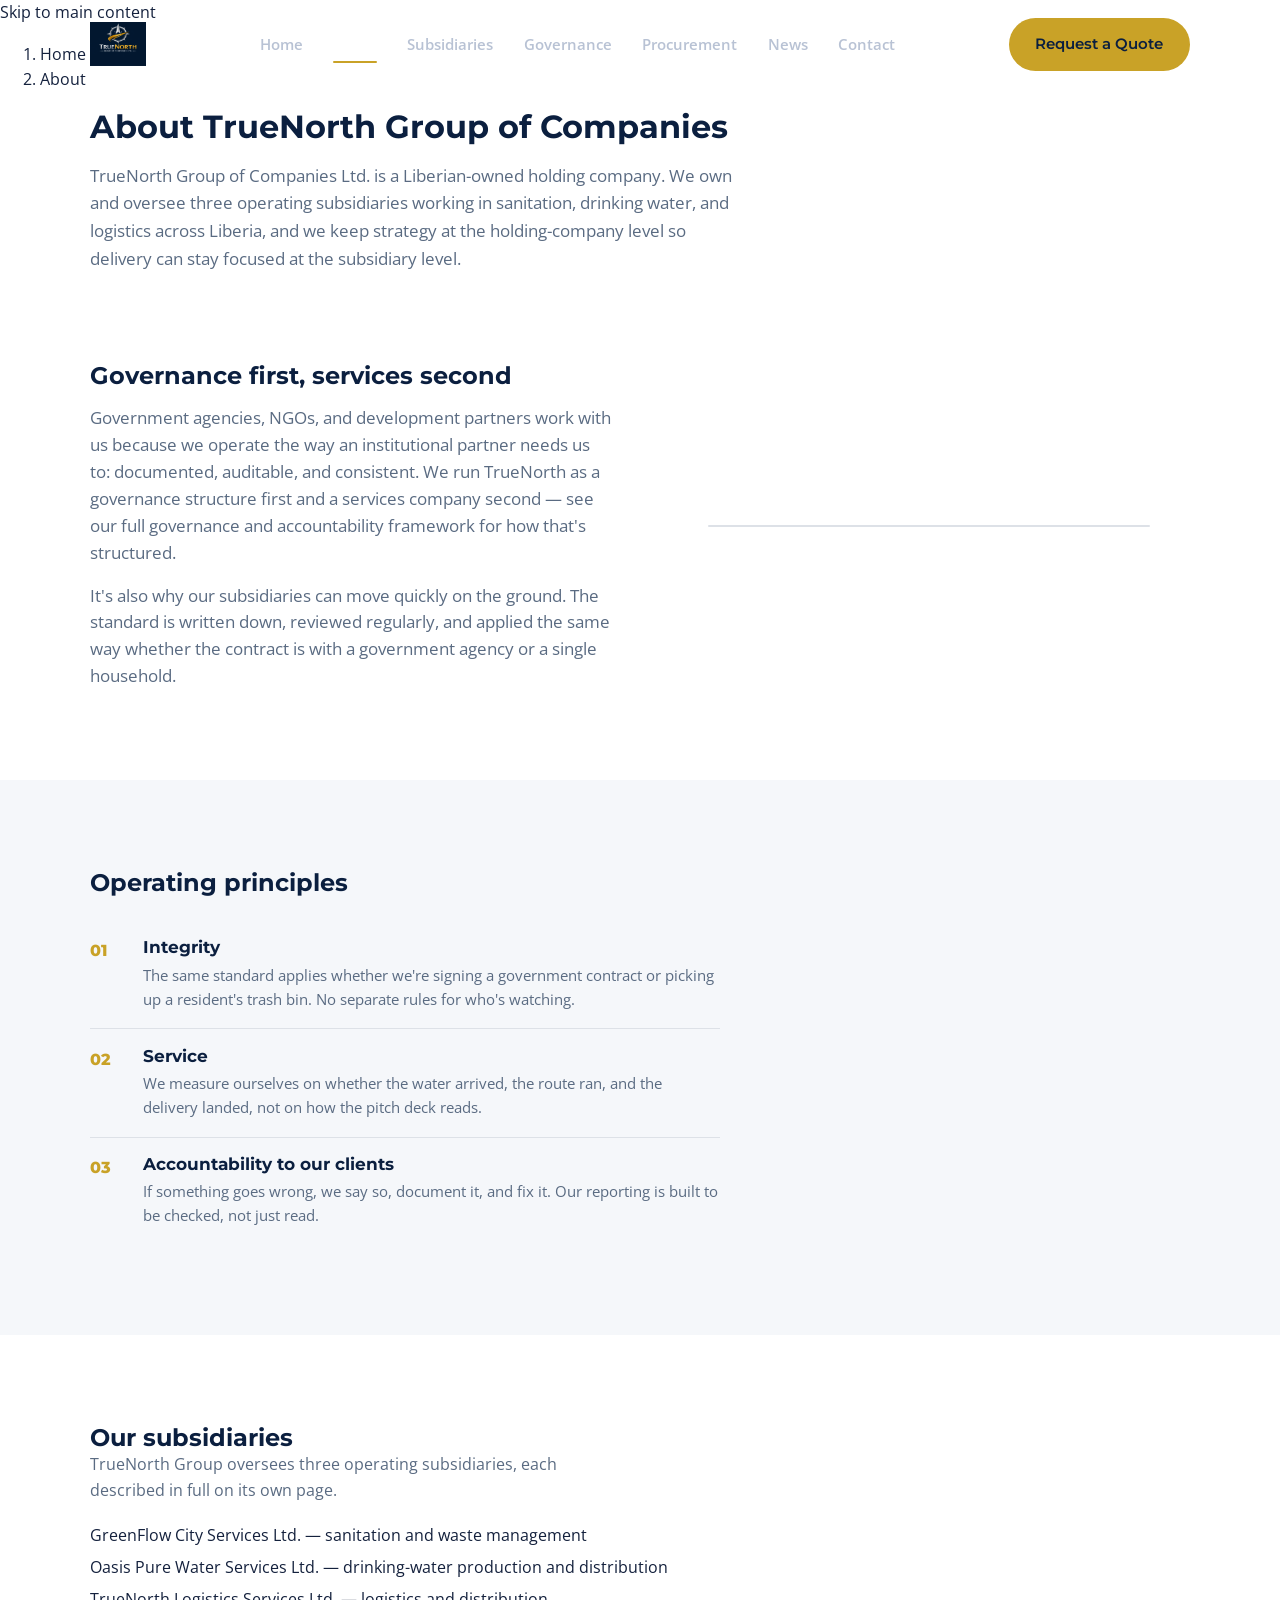
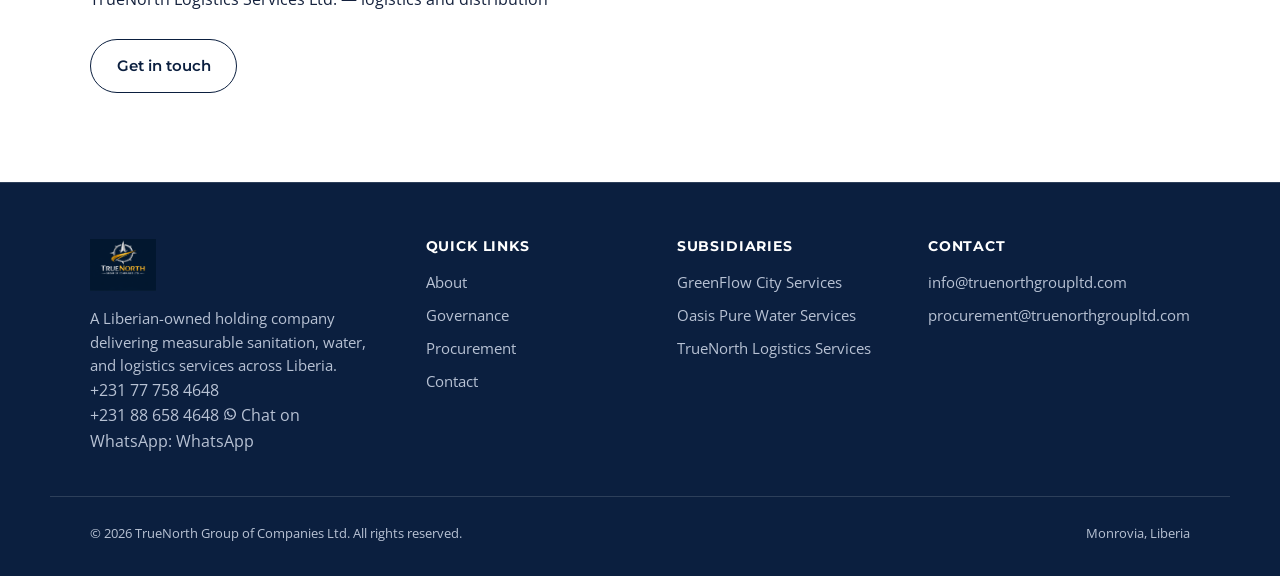
<file: truenorth-site-preview-build/about/index.html>
<!doctype html>
<html lang="en">
<head>
<meta charset="UTF-8" />
<meta name="viewport" content="width=device-width, initial-scale=1.0" />
<title>About TrueNorth Group of Companies Liberia</title>
<meta name="description" content="TrueNorth Group of Companies Ltd. is a Liberian-owned holding company built on governance-first oversight of its sanitation, water, and logistics subsidiaries." />
<link rel="canonical" href="https://truenorthgroupltd.com/about/" />
<meta name="robots" content="index, follow" />

<meta property="og:type" content="website" />
<meta property="og:title" content="About TrueNorth Group of Companies Liberia" />
<meta property="og:description" content="TrueNorth Group of Companies Ltd. is a Liberian-owned holding company built on governance-first oversight of its sanitation, water, and logistics subsidiaries." />
<meta property="og:url" content="https://truenorthgroupltd.com/about/" />
<meta property="og:image" content="https://truenorthgroupltd.com/images/hero.jpg" />
<meta property="og:site_name" content="TrueNorth Group of Companies Liberia" />
<meta property="og:locale" content="en_US" />

<meta name="twitter:card" content="summary_large_image" />
<meta name="twitter:title" content="About TrueNorth Group of Companies Liberia" />
<meta name="twitter:description" content="TrueNorth Group of Companies Ltd. is a Liberian-owned holding company built on governance-first oversight of its sanitation, water, and logistics subsidiaries." />
<meta name="twitter:image" content="https://truenorthgroupltd.com/images/hero.jpg" />

<!-- Google Search Console verification: add data.site.verification.google in data/site.json, then rebuild -->
<!-- Bing Webmaster Tools verification: add data.site.verification.bing in data/site.json, then rebuild -->

<script type="application/ld+json">{"@context":"https://schema.org","@type":"BreadcrumbList","itemListElement":[{"@type":"ListItem","position":1,"name":"Home","item":"https://truenorthgroupltd.com/"},{"@type":"ListItem","position":2,"name":"About","item":"https://truenorthgroupltd.com/about/"}]}</script>
<link rel="preconnect" href="https://fonts.googleapis.com">
<link rel="stylesheet" href="/css/styles.css" />
<link rel="icon" type="image/png" href="/images/logo.png" />
</head>
<body>
<a class="skip-link" href="#main-content">Skip to main content</a>

<header class="nav" id="siteNav">
  <div class="container">
    <a href="/" class="brand">
      <img src="/images/logo.png" alt="TrueNorth Group of Companies Ltd." class="brand-logo">
    </a>
    <nav class="nav-links" id="navLinks" aria-label="Primary">
      <a href="/" class="nav-link">Home</a>
      <a href="/about/" class="nav-link is-active" aria-current="page">About</a>
      <a href="/subsidiaries/" class="nav-link">Subsidiaries</a>
      <a href="/governance/" class="nav-link">Governance</a>
      <a href="/procurement/" class="nav-link">Procurement</a>
      <a href="/news/" class="nav-link">News</a>
      <a href="/contact/" class="nav-link">Contact</a>
    </nav>
    <div class="nav-cta">
      <a href="/contact/" class="btn btn-gold">Request a Quote</a>
      <button class="nav-toggle" id="navToggle" aria-label="Toggle menu" aria-expanded="false" aria-controls="navLinks"><span></span></button>
    </div>
  </div>
</header>

<main id="main-content">
<nav class="breadcrumbs" aria-label="Breadcrumb"><ol><li><a href="/">Home</a></li><li aria-current="page">About</li></ol></nav>
<div class="page-intro container">
  <h1>About TrueNorth Group of Companies</h1>
  <p style="max-width:65ch;color:var(--muted);font-size:1.08rem;margin-top:1rem;">TrueNorth Group of Companies Ltd. is a Liberian-owned holding company. We own and oversee three operating subsidiaries working in sanitation, drinking water, and logistics across Liberia, and we keep strategy at the holding-company level so delivery can stay focused at the subsidiary level.</p>
</div>

<section class="section">
  <div class="container grid-2">
    <div class="reveal">
      <h2>Governance first, services second</h2>
      <p style="margin-top:1rem;color:var(--muted);font-size:1.05rem;">Government agencies, NGOs, and development partners work with us because we operate the way an institutional partner needs us to: documented, auditable, and consistent. We run TrueNorth as a governance structure first and a services company second — see our full <a href="/governance/">governance and accountability framework</a> for how that's structured.</p>
      <p style="margin-top:1rem;color:var(--muted);font-size:1.05rem;">It's also why our subsidiaries can move quickly on the ground. The standard is written down, reviewed regularly, and applied the same way whether the contract is with a government agency or a single household.</p>
    </div>
    <figure class="photo reveal"><img src="/images/governance.jpg" alt="TrueNorth Group leadership reviewing documentation" width="627" height="841" loading="lazy"></figure>
  </div>
</section>

<section class="section section--surface">
  <div class="container">
    <h2>Operating principles</h2>
    <div class="reveal-group" style="margin-top:1.5rem;max-width:70ch;">
      <div class="principle-row reveal" style="--i:1">
        <span class="principle-num">01</span>
        <div><h3>Integrity</h3><p>The same standard applies whether we're signing a government contract or picking up a resident's trash bin. No separate rules for who's watching.</p></div>
      </div>
      <div class="principle-row reveal" style="--i:2">
        <span class="principle-num">02</span>
        <div><h3>Service</h3><p>We measure ourselves on whether the water arrived, the route ran, and the delivery landed, not on how the pitch deck reads.</p></div>
      </div>
      <div class="principle-row reveal" style="--i:3">
        <span class="principle-num">03</span>
        <div><h3>Accountability to our clients</h3><p>If something goes wrong, we say so, document it, and fix it. Our reporting is built to be checked, not just read.</p></div>
      </div>
    </div>
  </div>
</section>

<section class="section">
  <div class="container">
    <h2>Our subsidiaries</h2>
    <p style="color:var(--muted);max-width:60ch;">TrueNorth Group oversees three operating subsidiaries, each described in full on its own page.</p>
    <ul style="margin-top:1rem;line-height:2;">
      <li><a href="/subsidiaries/greenflow-city-services/">GreenFlow City Services Ltd.</a> — sanitation and waste management</li>
      <li><a href="/subsidiaries/oasis-pure-water-services/">Oasis Pure Water Services Ltd.</a> — drinking-water production and distribution</li>
      <li><a href="/subsidiaries/truenorth-logistics-services/">TrueNorth Logistics Services Ltd.</a> — logistics and distribution</li>
    </ul>
    <p style="margin-top:1.5rem;"><a href="/contact/" class="btn btn-outline-navy">Get in touch</a></p>
  </div>
</section>

</main>

<footer class="footer">
  <div class="container footer-grid">
    <div>
      <div class="brand" style="margin-bottom:1rem;">
        <img src="/images/logo.png" alt="TrueNorth Group of Companies Ltd." class="brand-logo">
      </div>
      <p style="max-width:32ch;font-size:.92rem;">A Liberian-owned holding company delivering measurable sanitation, water, and logistics services across Liberia.</p>
      <p class="footer-contact-line">
        <a href="tel:+231777584648">+231 77 758 4648</a><br>
        <a href="tel:+231886584648">+231 88 658 4648</a>
        <span class="whatsapp-tag">
          <a href="https://wa.me/231886584648" target="_blank" rel="noopener noreferrer">
            <svg width="14" height="14" viewBox="0 0 24 24" fill="currentColor" aria-hidden="true"><path d="M17.5 14.4c-.3-.1-1.7-.8-1.9-.9-.3-.1-.5-.1-.7.1s-.8.9-1 1.1c-.2.2-.4.2-.6.1-.9-.4-1.8-1-2.5-1.7a9 9 0 0 1-1.5-1.9c-.1-.2 0-.4.1-.6l.5-.6c.2-.2.2-.4.1-.6l-.7-1.7c-.2-.4-.4-.4-.6-.4h-.5c-.2 0-.5.1-.7.4-.2.3-.9 1-.9 2.3s1 2.7 1.1 2.9c.1.2 1.6 2.5 4 3.5 2.3 1 2.3.7 2.7.6.4 0 1.3-.5 1.5-1s.2-.9.1-1c0-.1-.2-.2-.5-.3Z"/><path d="M12 2a10 10 0 0 0-8.6 15L2 22l5.2-1.4A10 10 0 1 0 12 2Zm0 18a8 8 0 0 1-4.1-1.1l-.3-.2-3.1.8.8-3-.2-.3A8 8 0 1 1 12 20Z"/></svg>
            <span class="visually-hidden">Chat on WhatsApp: </span>WhatsApp
          </a>
        </span>
      </p>
    </div>
    <div>
      <h4>Quick Links</h4>
      <ul><li><a href="/about/">About</a></li><li><a href="/governance/">Governance</a></li><li><a href="/procurement/">Procurement</a></li><li><a href="/contact/">Contact</a></li></ul>
    </div>
    <div>
      <h4>Subsidiaries</h4>
      <ul><li><a href="/subsidiaries/greenflow-city-services/">GreenFlow City Services</a></li><li><a href="/subsidiaries/oasis-pure-water-services/">Oasis Pure Water Services</a></li><li><a href="/subsidiaries/truenorth-logistics-services/">TrueNorth Logistics Services</a></li></ul>
    </div>
    <div>
      <h4>Contact</h4>
      <ul>
        <li><a href="mailto:info@truenorthgroupltd.com">info@truenorthgroupltd.com</a></li>
        <li><a href="mailto:procurement@truenorthgroupltd.com">procurement@truenorthgroupltd.com</a></li>
      </ul>
    </div>
  </div>
  <div class="container footer-bottom">
    <span>&copy; 2026 TrueNorth Group of Companies Ltd. All rights reserved.</span>
    <span>Monrovia, Liberia</span>
  </div>
</footer>

<button class="to-top" id="toTop" aria-label="Back to top">
  <svg width="18" height="18" viewBox="0 0 24 24" fill="none" stroke="currentColor" stroke-width="2" aria-hidden="true"><path d="M12 19V5M5 12l7-7 7 7"/></svg>
</button>

<script src="/js/main.js" defer></script>
</body>
</html>
</file>
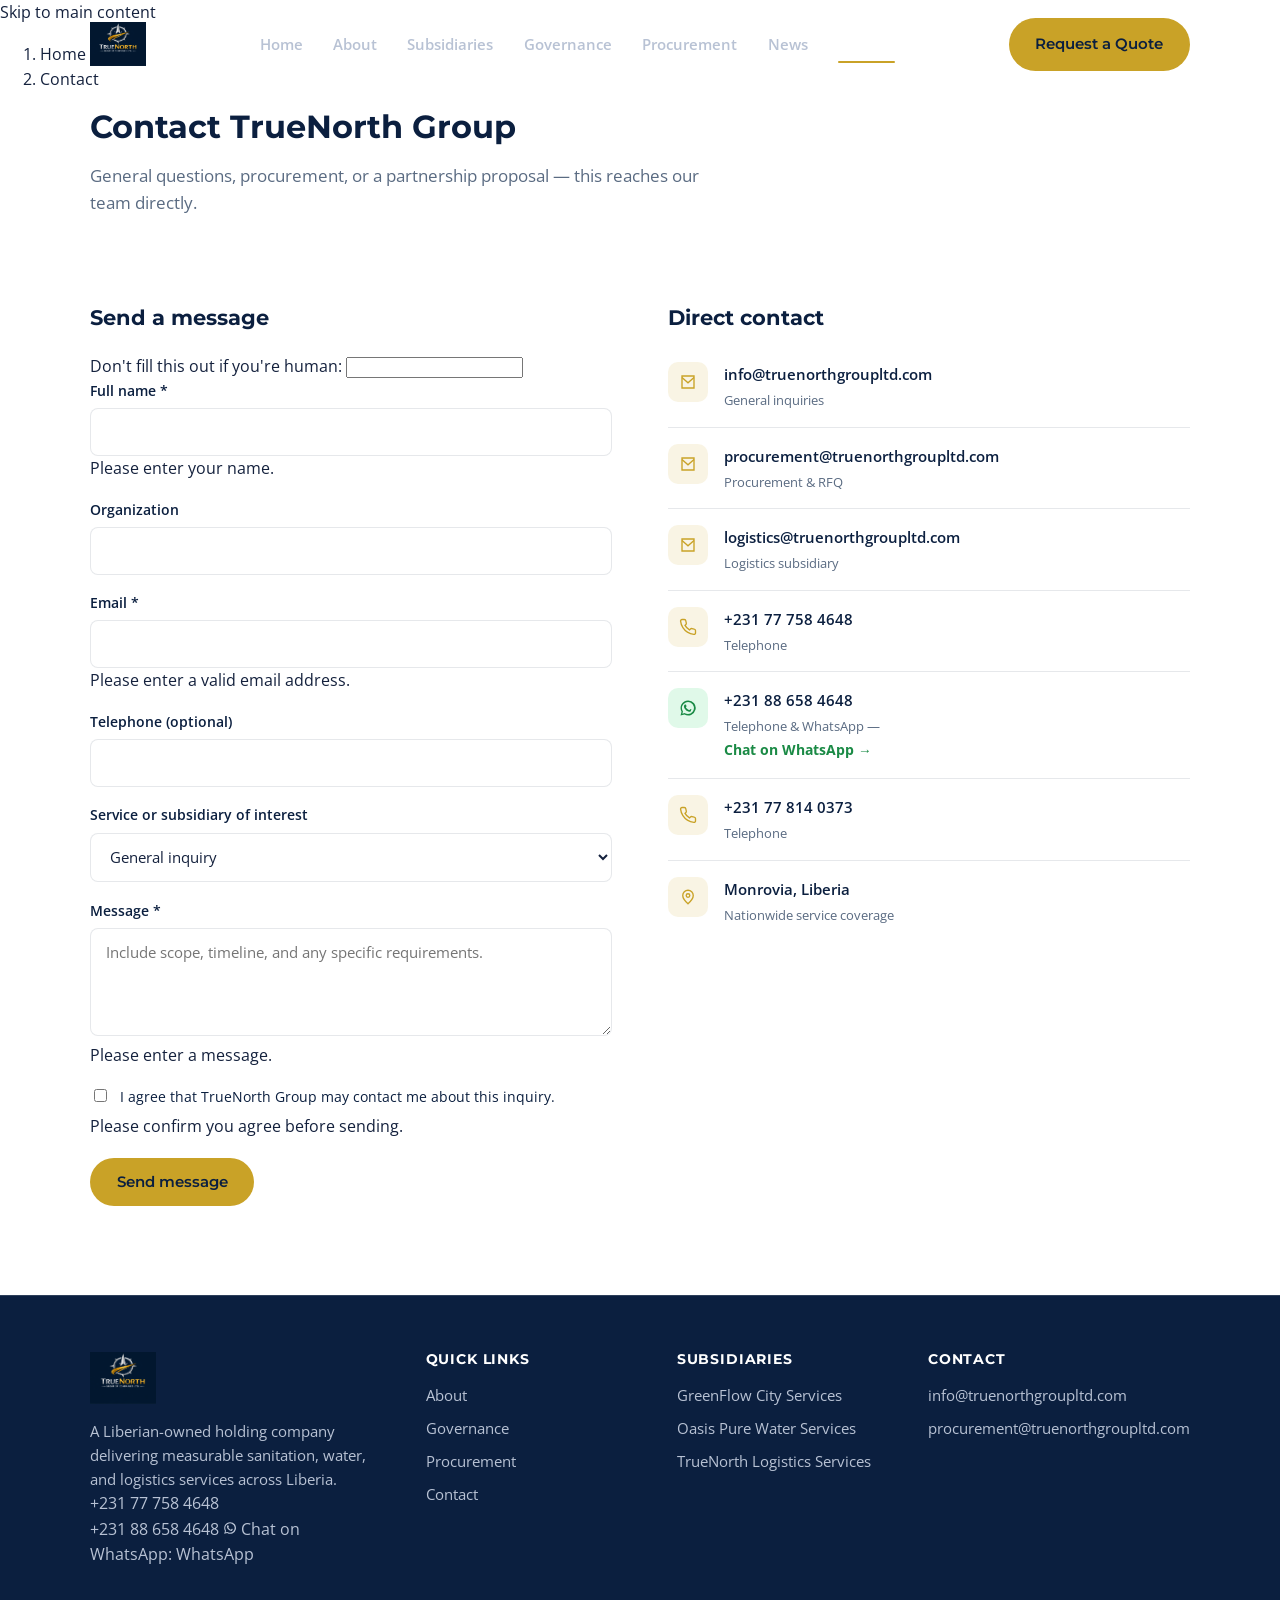
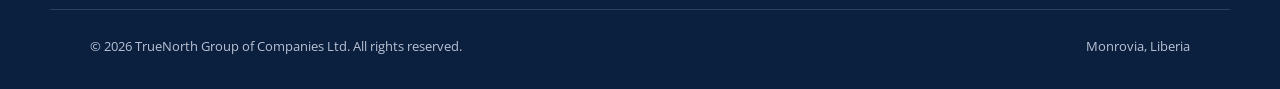
<file: truenorth-site-preview-build/contact/index.html>
<!doctype html>
<html lang="en">
<head>
<meta charset="UTF-8" />
<meta name="viewport" content="width=device-width, initial-scale=1.0" />
<title>Contact TrueNorth Group of Companies Liberia</title>
<meta name="description" content="Contact TrueNorth Group of Companies Ltd. by phone, WhatsApp, or email for general inquiries, procurement, or logistics questions." />
<link rel="canonical" href="https://truenorthgroupltd.com/contact/" />
<meta name="robots" content="index, follow" />

<meta property="og:type" content="website" />
<meta property="og:title" content="Contact TrueNorth Group of Companies Liberia" />
<meta property="og:description" content="Contact TrueNorth Group of Companies Ltd. by phone, WhatsApp, or email for general inquiries, procurement, or logistics questions." />
<meta property="og:url" content="https://truenorthgroupltd.com/contact/" />
<meta property="og:image" content="https://truenorthgroupltd.com/images/hero.jpg" />
<meta property="og:site_name" content="TrueNorth Group of Companies Liberia" />
<meta property="og:locale" content="en_US" />

<meta name="twitter:card" content="summary_large_image" />
<meta name="twitter:title" content="Contact TrueNorth Group of Companies Liberia" />
<meta name="twitter:description" content="Contact TrueNorth Group of Companies Ltd. by phone, WhatsApp, or email for general inquiries, procurement, or logistics questions." />
<meta name="twitter:image" content="https://truenorthgroupltd.com/images/hero.jpg" />

<!-- Google Search Console verification: add data.site.verification.google in data/site.json, then rebuild -->
<!-- Bing Webmaster Tools verification: add data.site.verification.bing in data/site.json, then rebuild -->

<script type="application/ld+json">{"@context":"https://schema.org","@type":"BreadcrumbList","itemListElement":[{"@type":"ListItem","position":1,"name":"Home","item":"https://truenorthgroupltd.com/"},{"@type":"ListItem","position":2,"name":"Contact","item":"https://truenorthgroupltd.com/contact/"}]}</script>
<link rel="preconnect" href="https://fonts.googleapis.com">
<link rel="stylesheet" href="/css/styles.css" />
<link rel="icon" type="image/png" href="/images/logo.png" />
</head>
<body>
<a class="skip-link" href="#main-content">Skip to main content</a>

<header class="nav" id="siteNav">
  <div class="container">
    <a href="/" class="brand">
      <img src="/images/logo.png" alt="TrueNorth Group of Companies Ltd." class="brand-logo">
    </a>
    <nav class="nav-links" id="navLinks" aria-label="Primary">
      <a href="/" class="nav-link">Home</a>
      <a href="/about/" class="nav-link">About</a>
      <a href="/subsidiaries/" class="nav-link">Subsidiaries</a>
      <a href="/governance/" class="nav-link">Governance</a>
      <a href="/procurement/" class="nav-link">Procurement</a>
      <a href="/news/" class="nav-link">News</a>
      <a href="/contact/" class="nav-link is-active" aria-current="page">Contact</a>
    </nav>
    <div class="nav-cta">
      <a href="/contact/" class="btn btn-gold">Request a Quote</a>
      <button class="nav-toggle" id="navToggle" aria-label="Toggle menu" aria-expanded="false" aria-controls="navLinks"><span></span></button>
    </div>
  </div>
</header>

<main id="main-content">
<nav class="breadcrumbs" aria-label="Breadcrumb"><ol><li><a href="/">Home</a></li><li aria-current="page">Contact</li></ol></nav>
<div class="page-intro container">
  <h1>Contact TrueNorth Group</h1>
  <p style="max-width:65ch;color:var(--muted);font-size:1.08rem;margin-top:1rem;">General questions, procurement, or a partnership proposal — this reaches our team directly.</p>
</div>

<section class="section">
  <div class="container contact-grid">
    <div class="reveal">
      <h2 style="font-size:1.3rem;">Send a message</h2>
      <form id="contactForm" name="contact" method="POST" data-netlify="true" netlify-honeypot="company-website" style="margin-top:1.5rem;" novalidate>
        <input type="hidden" name="form-name" value="contact" />
        <p class="honeypot-field">
          <label>Don't fill this out if you're human: <input name="company-website" /></label>
        </p>

        <div class="field">
          <label for="c-name">Full name <span aria-hidden="true">*</span></label>
          <input id="c-name" name="name" type="text" required aria-describedby="err-name">
          <span class="field-error" id="err-name">Please enter your name.</span>
        </div>
        <div class="field">
          <label for="c-org">Organization</label>
          <input id="c-org" name="organization" type="text" autocomplete="organization">
        </div>
        <div class="field">
          <label for="c-email">Email <span aria-hidden="true">*</span></label>
          <input id="c-email" name="email" type="email" required aria-describedby="err-email">
          <span class="field-error" id="err-email">Please enter a valid email address.</span>
        </div>
        <div class="field">
          <label for="c-phone">Telephone (optional)</label>
          <input id="c-phone" name="phone" type="tel" autocomplete="tel">
        </div>
        <div class="field">
          <label for="c-type">Service or subsidiary of interest</label>
          <select id="c-type" name="interest">
            <option value="General inquiry">General inquiry</option>
            <option value="Sanitation (GreenFlow City Services)">Sanitation (GreenFlow City Services)</option>
            <option value="Water (Oasis Pure Water Services)">Water (Oasis Pure Water Services)</option>
            <option value="Logistics (TrueNorth Logistics Services)">Logistics (TrueNorth Logistics Services)</option>
            <option value="Procurement / RFQ">Procurement / RFQ</option>
            <option value="Partnership proposal">Partnership proposal</option>
          </select>
        </div>
        <div class="field">
          <label for="c-message">Message <span aria-hidden="true">*</span></label>
          <textarea id="c-message" name="message" rows="4" required aria-describedby="err-message" placeholder="Include scope, timeline, and any specific requirements."></textarea>
          <span class="field-error" id="err-message">Please enter a message.</span>
        </div>
        <div class="field">
          <label style="display:flex;align-items:flex-start;gap:.6rem;font-weight:400;">
            <input type="checkbox" name="consent" required style="width:auto;margin-top:.2rem;" aria-describedby="err-consent">
            <span>I agree that TrueNorth Group may contact me about this inquiry.</span>
          </label>
          <span class="field-error" id="err-consent">Please confirm you agree before sending.</span>
        </div>

        <button type="submit" class="btn btn-gold">Send message</button>
        <div class="field-status" id="formStatus" role="status" aria-live="polite"></div>
      </form>
    </div>

    <div class="reveal" style="--i:1">
      <h2 style="font-size:1.3rem;">Direct contact</h2>
      <div style="margin-top:1rem;">
        <div class="contact-info-row" style="border-color:var(--line);">
          <div class="icon" style="background:rgba(201,162,39,.12);color:var(--gold-600);"><svg width="18" height="18" viewBox="0 0 24 24" fill="none" stroke="currentColor" stroke-width="1.8" aria-hidden="true"><path d="M4 4h16v16H4z"/><path d="m4 6 8 7 8-7"/></svg></div>
          <div><a href="mailto:info@truenorthgroupltd.com" style="color:var(--navy-950);">info@truenorthgroupltd.com</a><small style="color:var(--muted);">General inquiries</small></div>
        </div>
        <div class="contact-info-row" style="border-color:var(--line);">
          <div class="icon" style="background:rgba(201,162,39,.12);color:var(--gold-600);"><svg width="18" height="18" viewBox="0 0 24 24" fill="none" stroke="currentColor" stroke-width="1.8" aria-hidden="true"><path d="M4 4h16v16H4z"/><path d="m4 6 8 7 8-7"/></svg></div>
          <div><a href="mailto:procurement@truenorthgroupltd.com" style="color:var(--navy-950);">procurement@truenorthgroupltd.com</a><small style="color:var(--muted);">Procurement &amp; RFQ</small></div>
        </div>
        <div class="contact-info-row" style="border-color:var(--line);">
          <div class="icon" style="background:rgba(201,162,39,.12);color:var(--gold-600);"><svg width="18" height="18" viewBox="0 0 24 24" fill="none" stroke="currentColor" stroke-width="1.8" aria-hidden="true"><path d="M4 4h16v16H4z"/><path d="m4 6 8 7 8-7"/></svg></div>
          <div><a href="mailto:logistics@truenorthgroupltd.com" style="color:var(--navy-950);">logistics@truenorthgroupltd.com</a><small style="color:var(--muted);">Logistics subsidiary</small></div>
        </div>

        <div class="contact-info-row" style="border-color:var(--line);">
          <div class="icon" style="background:rgba(201,162,39,.12);color:var(--gold-600);"><svg width="18" height="18" viewBox="0 0 24 24" fill="none" stroke="currentColor" stroke-width="1.8" aria-hidden="true"><path d="M22 16.9v3a2 2 0 0 1-2.2 2 19.8 19.8 0 0 1-8.6-3.1 19.5 19.5 0 0 1-6-6 19.8 19.8 0 0 1-3.1-8.7A2 2 0 0 1 4.1 2h3a2 2 0 0 1 2 1.7c.1.9.3 1.9.6 2.8a2 2 0 0 1-.5 2.1L8 9.9a16 16 0 0 0 6 6l1.3-1.2a2 2 0 0 1 2.1-.5c.9.3 1.8.5 2.8.6a2 2 0 0 1 1.8 2Z"/></svg></div>
          <div>
            <a href="tel:+231777584648" style="color:var(--navy-950);">+231 77 758 4648</a><small style="color:var(--muted);">Telephone</small>
          </div>
        </div>
        <div class="contact-info-row" style="border-color:var(--line);">
          <div class="icon" style="background:rgba(37,211,102,.14);color:#1a8a45;"><svg width="18" height="18" viewBox="0 0 24 24" fill="currentColor" aria-hidden="true"><path d="M17.5 14.4c-.3-.1-1.7-.8-1.9-.9-.3-.1-.5-.1-.7.1s-.8.9-1 1.1c-.2.2-.4.2-.6.1-.9-.4-1.8-1-2.5-1.7a9 9 0 0 1-1.5-1.9c-.1-.2 0-.4.1-.6l.5-.6c.2-.2.2-.4.1-.6l-.7-1.7c-.2-.4-.4-.4-.6-.4h-.5c-.2 0-.5.1-.7.4-.2.3-.9 1-.9 2.3s1 2.7 1.1 2.9c.1.2 1.6 2.5 4 3.5 2.3 1 2.3.7 2.7.6.4 0 1.3-.5 1.5-1s.2-.9.1-1c0-.1-.2-.2-.5-.3Z"/><path d="M12 2a10 10 0 0 0-8.6 15L2 22l5.2-1.4A10 10 0 1 0 12 2Zm0 18a8 8 0 0 1-4.1-1.1l-.3-.2-3.1.8.8-3-.2-.3A8 8 0 1 1 12 20Z"/></svg></div>
          <div>
            <a href="tel:+231886584648" style="color:var(--navy-950);">+231 88 658 4648</a><small style="color:var(--muted);">Telephone &amp; WhatsApp &mdash; </small>
            <a href="https://wa.me/231886584648" target="_blank" rel="noopener noreferrer" style="color:#1a8a45;font-weight:700;font-size:.85rem;">Chat on WhatsApp &rarr;</a>
          </div>
        </div>
        <div class="contact-info-row" style="border-color:var(--line);">
          <div class="icon" style="background:rgba(201,162,39,.12);color:var(--gold-600);"><svg width="18" height="18" viewBox="0 0 24 24" fill="none" stroke="currentColor" stroke-width="1.8" aria-hidden="true"><path d="M22 16.9v3a2 2 0 0 1-2.2 2 19.8 19.8 0 0 1-8.6-3.1 19.5 19.5 0 0 1-6-6 19.8 19.8 0 0 1-3.1-8.7A2 2 0 0 1 4.1 2h3a2 2 0 0 1 2 1.7c.1.9.3 1.9.6 2.8a2 2 0 0 1-.5 2.1L8 9.9a16 16 0 0 0 6 6l1.3-1.2a2 2 0 0 1 2.1-.5c.9.3 1.8.5 2.8.6a2 2 0 0 1 1.8 2Z"/></svg></div>
          <div>
            <a href="tel:+231778140373" style="color:var(--navy-950);">+231 77 814 0373</a><small style="color:var(--muted);">Telephone</small>
          </div>
        </div>

        <div class="contact-info-row" style="border-color:var(--line);">
          <div class="icon" style="background:rgba(201,162,39,.12);color:var(--gold-600);"><svg width="18" height="18" viewBox="0 0 24 24" fill="none" stroke="currentColor" stroke-width="1.8" aria-hidden="true"><path d="M12 21s7-6.2 7-11a7 7 0 1 0-14 0c0 4.8 7 11 7 11Z"/><circle cx="12" cy="10" r="2.4"/></svg></div>
          <div><span style="color:var(--navy-950);">Monrovia, Liberia</span><small style="color:var(--muted);">Nationwide service coverage</small></div>
        </div>
      </div>
    </div>
  </div>
</section>

</main>

<footer class="footer">
  <div class="container footer-grid">
    <div>
      <div class="brand" style="margin-bottom:1rem;">
        <img src="/images/logo.png" alt="TrueNorth Group of Companies Ltd." class="brand-logo">
      </div>
      <p style="max-width:32ch;font-size:.92rem;">A Liberian-owned holding company delivering measurable sanitation, water, and logistics services across Liberia.</p>
      <p class="footer-contact-line">
        <a href="tel:+231777584648">+231 77 758 4648</a><br>
        <a href="tel:+231886584648">+231 88 658 4648</a>
        <span class="whatsapp-tag">
          <a href="https://wa.me/231886584648" target="_blank" rel="noopener noreferrer">
            <svg width="14" height="14" viewBox="0 0 24 24" fill="currentColor" aria-hidden="true"><path d="M17.5 14.4c-.3-.1-1.7-.8-1.9-.9-.3-.1-.5-.1-.7.1s-.8.9-1 1.1c-.2.2-.4.2-.6.1-.9-.4-1.8-1-2.5-1.7a9 9 0 0 1-1.5-1.9c-.1-.2 0-.4.1-.6l.5-.6c.2-.2.2-.4.1-.6l-.7-1.7c-.2-.4-.4-.4-.6-.4h-.5c-.2 0-.5.1-.7.4-.2.3-.9 1-.9 2.3s1 2.7 1.1 2.9c.1.2 1.6 2.5 4 3.5 2.3 1 2.3.7 2.7.6.4 0 1.3-.5 1.5-1s.2-.9.1-1c0-.1-.2-.2-.5-.3Z"/><path d="M12 2a10 10 0 0 0-8.6 15L2 22l5.2-1.4A10 10 0 1 0 12 2Zm0 18a8 8 0 0 1-4.1-1.1l-.3-.2-3.1.8.8-3-.2-.3A8 8 0 1 1 12 20Z"/></svg>
            <span class="visually-hidden">Chat on WhatsApp: </span>WhatsApp
          </a>
        </span>
      </p>
    </div>
    <div>
      <h4>Quick Links</h4>
      <ul><li><a href="/about/">About</a></li><li><a href="/governance/">Governance</a></li><li><a href="/procurement/">Procurement</a></li><li><a href="/contact/">Contact</a></li></ul>
    </div>
    <div>
      <h4>Subsidiaries</h4>
      <ul><li><a href="/subsidiaries/greenflow-city-services/">GreenFlow City Services</a></li><li><a href="/subsidiaries/oasis-pure-water-services/">Oasis Pure Water Services</a></li><li><a href="/subsidiaries/truenorth-logistics-services/">TrueNorth Logistics Services</a></li></ul>
    </div>
    <div>
      <h4>Contact</h4>
      <ul>
        <li><a href="mailto:info@truenorthgroupltd.com">info@truenorthgroupltd.com</a></li>
        <li><a href="mailto:procurement@truenorthgroupltd.com">procurement@truenorthgroupltd.com</a></li>
      </ul>
    </div>
  </div>
  <div class="container footer-bottom">
    <span>&copy; 2026 TrueNorth Group of Companies Ltd. All rights reserved.</span>
    <span>Monrovia, Liberia</span>
  </div>
</footer>

<button class="to-top" id="toTop" aria-label="Back to top">
  <svg width="18" height="18" viewBox="0 0 24 24" fill="none" stroke="currentColor" stroke-width="2" aria-hidden="true"><path d="M12 19V5M5 12l7-7 7 7"/></svg>
</button>

<script src="/js/main.js" defer></script>
</body>
</html>
</file>
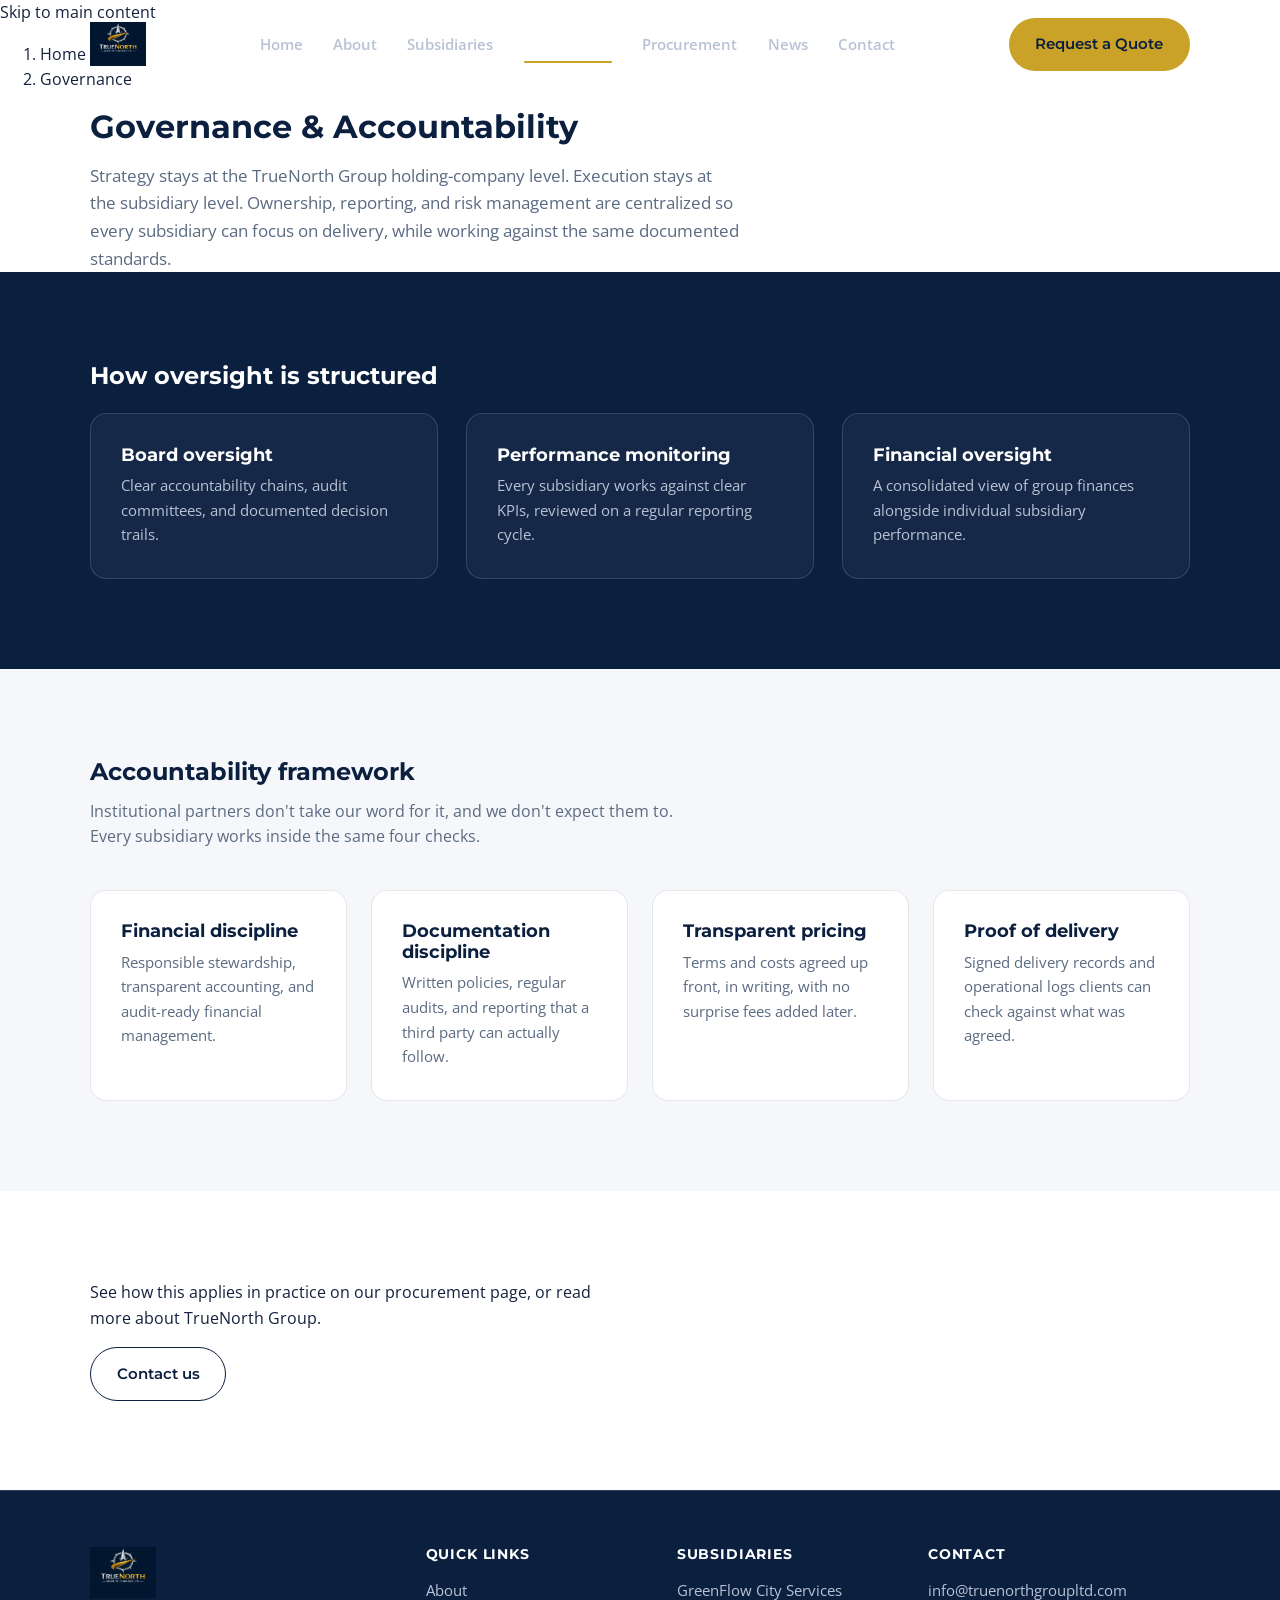
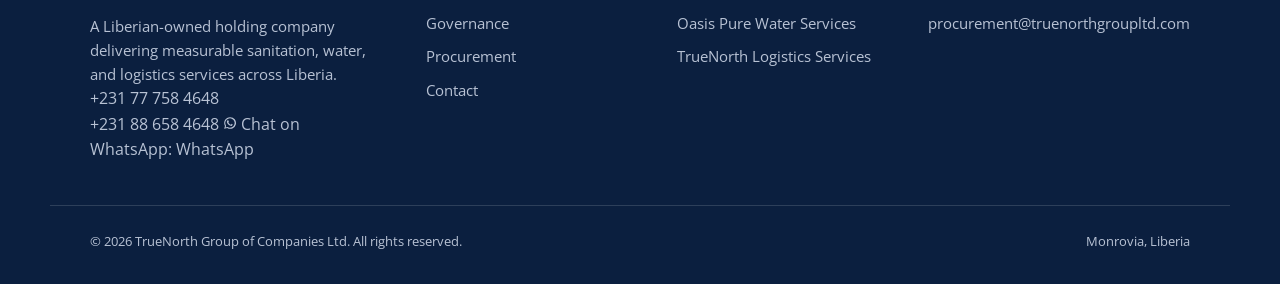
<file: truenorth-site-preview-build/governance/index.html>
<!doctype html>
<html lang="en">
<head>
<meta charset="UTF-8" />
<meta name="viewport" content="width=device-width, initial-scale=1.0" />
<title>Governance & Accountability | TrueNorth Group of Companies Liberia</title>
<meta name="description" content="How TrueNorth Group structures board oversight, performance monitoring, and financial accountability across its Liberian operating subsidiaries." />
<link rel="canonical" href="https://truenorthgroupltd.com/governance/" />
<meta name="robots" content="index, follow" />

<meta property="og:type" content="website" />
<meta property="og:title" content="Governance & Accountability | TrueNorth Group of Companies Liberia" />
<meta property="og:description" content="How TrueNorth Group structures board oversight, performance monitoring, and financial accountability across its Liberian operating subsidiaries." />
<meta property="og:url" content="https://truenorthgroupltd.com/governance/" />
<meta property="og:image" content="https://truenorthgroupltd.com/images/hero.jpg" />
<meta property="og:site_name" content="TrueNorth Group of Companies Liberia" />
<meta property="og:locale" content="en_US" />

<meta name="twitter:card" content="summary_large_image" />
<meta name="twitter:title" content="Governance & Accountability | TrueNorth Group of Companies Liberia" />
<meta name="twitter:description" content="How TrueNorth Group structures board oversight, performance monitoring, and financial accountability across its Liberian operating subsidiaries." />
<meta name="twitter:image" content="https://truenorthgroupltd.com/images/hero.jpg" />

<!-- Google Search Console verification: add data.site.verification.google in data/site.json, then rebuild -->
<!-- Bing Webmaster Tools verification: add data.site.verification.bing in data/site.json, then rebuild -->

<script type="application/ld+json">{"@context":"https://schema.org","@type":"BreadcrumbList","itemListElement":[{"@type":"ListItem","position":1,"name":"Home","item":"https://truenorthgroupltd.com/"},{"@type":"ListItem","position":2,"name":"Governance","item":"https://truenorthgroupltd.com/governance/"}]}</script>
<link rel="preconnect" href="https://fonts.googleapis.com">
<link rel="stylesheet" href="/css/styles.css" />
<link rel="icon" type="image/png" href="/images/logo.png" />
</head>
<body>
<a class="skip-link" href="#main-content">Skip to main content</a>

<header class="nav" id="siteNav">
  <div class="container">
    <a href="/" class="brand">
      <img src="/images/logo.png" alt="TrueNorth Group of Companies Ltd." class="brand-logo">
    </a>
    <nav class="nav-links" id="navLinks" aria-label="Primary">
      <a href="/" class="nav-link">Home</a>
      <a href="/about/" class="nav-link">About</a>
      <a href="/subsidiaries/" class="nav-link">Subsidiaries</a>
      <a href="/governance/" class="nav-link is-active" aria-current="page">Governance</a>
      <a href="/procurement/" class="nav-link">Procurement</a>
      <a href="/news/" class="nav-link">News</a>
      <a href="/contact/" class="nav-link">Contact</a>
    </nav>
    <div class="nav-cta">
      <a href="/contact/" class="btn btn-gold">Request a Quote</a>
      <button class="nav-toggle" id="navToggle" aria-label="Toggle menu" aria-expanded="false" aria-controls="navLinks"><span></span></button>
    </div>
  </div>
</header>

<main id="main-content">
<nav class="breadcrumbs" aria-label="Breadcrumb"><ol><li><a href="/">Home</a></li><li aria-current="page">Governance</li></ol></nav>
<div class="page-intro container">
  <h1>Governance &amp; Accountability</h1>
  <p style="max-width:65ch;color:var(--muted);font-size:1.08rem;margin-top:1rem;">Strategy stays at the TrueNorth Group holding-company level. Execution stays at the subsidiary level. Ownership, reporting, and risk management are centralized so every subsidiary can focus on delivery, while working against the same documented standards.</p>
</div>

<section class="section section--navy">
  <div class="container">
    <h2>How oversight is structured</h2>
    <div class="grid-3" style="margin-top:1.5rem;">
      <div class="card card--navy reveal" style="--i:1">
        <h3>Board oversight</h3>
        <p>Clear accountability chains, audit committees, and documented decision trails.</p>
      </div>
      <div class="card card--navy reveal" style="--i:2">
        <h3>Performance monitoring</h3>
        <p>Every subsidiary works against clear KPIs, reviewed on a regular reporting cycle.</p>
      </div>
      <div class="card card--navy reveal" style="--i:3">
        <h3>Financial oversight</h3>
        <p>A consolidated view of group finances alongside individual subsidiary performance.</p>
      </div>
    </div>
  </div>
</section>

<section class="section section--surface">
  <div class="container">
    <h2>Accountability framework</h2>
    <p style="color:var(--muted);max-width:65ch;margin-top:.8rem;">Institutional partners don't take our word for it, and we don't expect them to. Every subsidiary works inside the same four checks.</p>
    <div class="pillars">
      <div class="card reveal" style="--i:1"><h3>Financial discipline</h3><p>Responsible stewardship, transparent accounting, and audit-ready financial management.</p></div>
      <div class="card reveal" style="--i:2"><h3>Documentation discipline</h3><p>Written policies, regular audits, and reporting that a third party can actually follow.</p></div>
      <div class="card reveal" style="--i:3"><h3>Transparent pricing</h3><p>Terms and costs agreed up front, in writing, with no surprise fees added later.</p></div>
      <div class="card reveal" style="--i:4"><h3>Proof of delivery</h3><p>Signed delivery records and operational logs clients can check against what was agreed.</p></div>
    </div>
  </div>
</section>

<section class="section">
  <div class="container">
    <p style="max-width:60ch;">See how this applies in practice on our <a href="/procurement/">procurement page</a>, or read more <a href="/about/">about TrueNorth Group</a>.</p>
    <p style="margin-top:1rem;"><a href="/contact/" class="btn btn-outline-navy">Contact us</a></p>
  </div>
</section>

</main>

<footer class="footer">
  <div class="container footer-grid">
    <div>
      <div class="brand" style="margin-bottom:1rem;">
        <img src="/images/logo.png" alt="TrueNorth Group of Companies Ltd." class="brand-logo">
      </div>
      <p style="max-width:32ch;font-size:.92rem;">A Liberian-owned holding company delivering measurable sanitation, water, and logistics services across Liberia.</p>
      <p class="footer-contact-line">
        <a href="tel:+231777584648">+231 77 758 4648</a><br>
        <a href="tel:+231886584648">+231 88 658 4648</a>
        <span class="whatsapp-tag">
          <a href="https://wa.me/231886584648" target="_blank" rel="noopener noreferrer">
            <svg width="14" height="14" viewBox="0 0 24 24" fill="currentColor" aria-hidden="true"><path d="M17.5 14.4c-.3-.1-1.7-.8-1.9-.9-.3-.1-.5-.1-.7.1s-.8.9-1 1.1c-.2.2-.4.2-.6.1-.9-.4-1.8-1-2.5-1.7a9 9 0 0 1-1.5-1.9c-.1-.2 0-.4.1-.6l.5-.6c.2-.2.2-.4.1-.6l-.7-1.7c-.2-.4-.4-.4-.6-.4h-.5c-.2 0-.5.1-.7.4-.2.3-.9 1-.9 2.3s1 2.7 1.1 2.9c.1.2 1.6 2.5 4 3.5 2.3 1 2.3.7 2.7.6.4 0 1.3-.5 1.5-1s.2-.9.1-1c0-.1-.2-.2-.5-.3Z"/><path d="M12 2a10 10 0 0 0-8.6 15L2 22l5.2-1.4A10 10 0 1 0 12 2Zm0 18a8 8 0 0 1-4.1-1.1l-.3-.2-3.1.8.8-3-.2-.3A8 8 0 1 1 12 20Z"/></svg>
            <span class="visually-hidden">Chat on WhatsApp: </span>WhatsApp
          </a>
        </span>
      </p>
    </div>
    <div>
      <h4>Quick Links</h4>
      <ul><li><a href="/about/">About</a></li><li><a href="/governance/">Governance</a></li><li><a href="/procurement/">Procurement</a></li><li><a href="/contact/">Contact</a></li></ul>
    </div>
    <div>
      <h4>Subsidiaries</h4>
      <ul><li><a href="/subsidiaries/greenflow-city-services/">GreenFlow City Services</a></li><li><a href="/subsidiaries/oasis-pure-water-services/">Oasis Pure Water Services</a></li><li><a href="/subsidiaries/truenorth-logistics-services/">TrueNorth Logistics Services</a></li></ul>
    </div>
    <div>
      <h4>Contact</h4>
      <ul>
        <li><a href="mailto:info@truenorthgroupltd.com">info@truenorthgroupltd.com</a></li>
        <li><a href="mailto:procurement@truenorthgroupltd.com">procurement@truenorthgroupltd.com</a></li>
      </ul>
    </div>
  </div>
  <div class="container footer-bottom">
    <span>&copy; 2026 TrueNorth Group of Companies Ltd. All rights reserved.</span>
    <span>Monrovia, Liberia</span>
  </div>
</footer>

<button class="to-top" id="toTop" aria-label="Back to top">
  <svg width="18" height="18" viewBox="0 0 24 24" fill="none" stroke="currentColor" stroke-width="2" aria-hidden="true"><path d="M12 19V5M5 12l7-7 7 7"/></svg>
</button>

<script src="/js/main.js" defer></script>
</body>
</html>
</file>
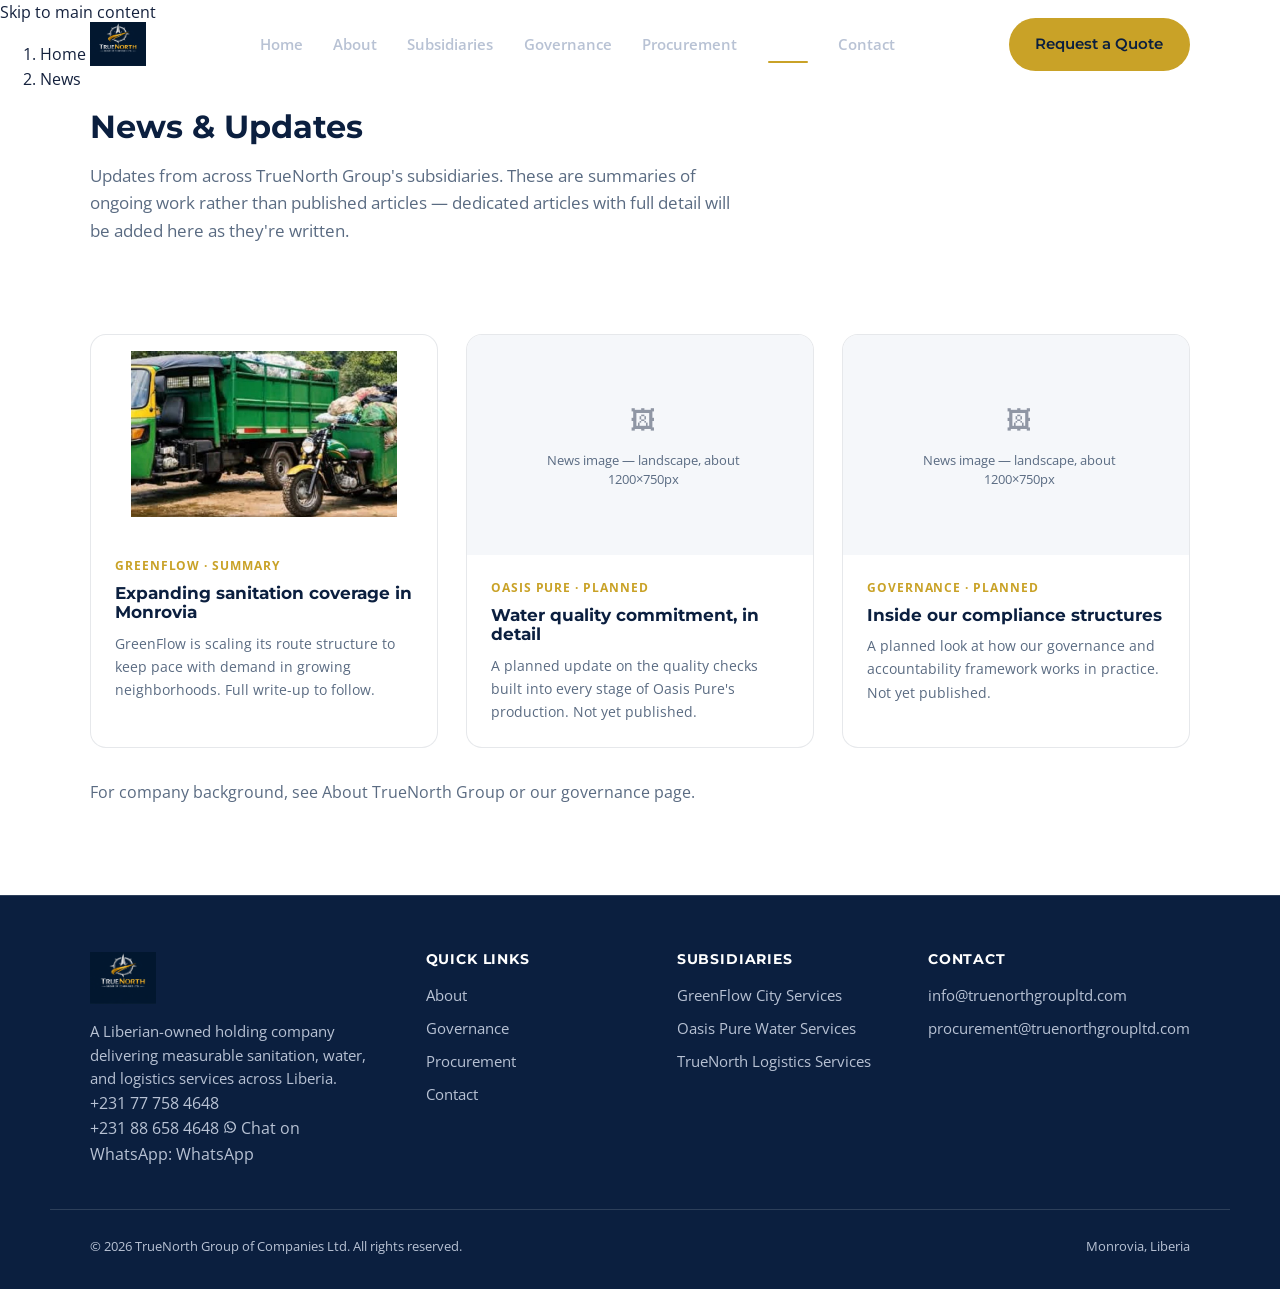
<file: truenorth-site-preview-build/news/index.html>
<!doctype html>
<html lang="en">
<head>
<meta charset="UTF-8" />
<meta name="viewport" content="width=device-width, initial-scale=1.0" />
<title>News & Updates | TrueNorth Group of Companies Liberia</title>
<meta name="description" content="Updates from across TrueNorth Group's subsidiaries in sanitation, water, and logistics." />
<link rel="canonical" href="https://truenorthgroupltd.com/news/" />
<meta name="robots" content="index, follow" />

<meta property="og:type" content="website" />
<meta property="og:title" content="News & Updates | TrueNorth Group of Companies Liberia" />
<meta property="og:description" content="Updates from across TrueNorth Group's subsidiaries in sanitation, water, and logistics." />
<meta property="og:url" content="https://truenorthgroupltd.com/news/" />
<meta property="og:image" content="https://truenorthgroupltd.com/images/hero.jpg" />
<meta property="og:site_name" content="TrueNorth Group of Companies Liberia" />
<meta property="og:locale" content="en_US" />

<meta name="twitter:card" content="summary_large_image" />
<meta name="twitter:title" content="News & Updates | TrueNorth Group of Companies Liberia" />
<meta name="twitter:description" content="Updates from across TrueNorth Group's subsidiaries in sanitation, water, and logistics." />
<meta name="twitter:image" content="https://truenorthgroupltd.com/images/hero.jpg" />

<!-- Google Search Console verification: add data.site.verification.google in data/site.json, then rebuild -->
<!-- Bing Webmaster Tools verification: add data.site.verification.bing in data/site.json, then rebuild -->

<script type="application/ld+json">{"@context":"https://schema.org","@type":"BreadcrumbList","itemListElement":[{"@type":"ListItem","position":1,"name":"Home","item":"https://truenorthgroupltd.com/"},{"@type":"ListItem","position":2,"name":"News","item":"https://truenorthgroupltd.com/news/"}]}</script>
<link rel="preconnect" href="https://fonts.googleapis.com">
<link rel="stylesheet" href="/css/styles.css" />
<link rel="icon" type="image/png" href="/images/logo.png" />
</head>
<body>
<a class="skip-link" href="#main-content">Skip to main content</a>

<header class="nav" id="siteNav">
  <div class="container">
    <a href="/" class="brand">
      <img src="/images/logo.png" alt="TrueNorth Group of Companies Ltd." class="brand-logo">
    </a>
    <nav class="nav-links" id="navLinks" aria-label="Primary">
      <a href="/" class="nav-link">Home</a>
      <a href="/about/" class="nav-link">About</a>
      <a href="/subsidiaries/" class="nav-link">Subsidiaries</a>
      <a href="/governance/" class="nav-link">Governance</a>
      <a href="/procurement/" class="nav-link">Procurement</a>
      <a href="/news/" class="nav-link is-active" aria-current="page">News</a>
      <a href="/contact/" class="nav-link">Contact</a>
    </nav>
    <div class="nav-cta">
      <a href="/contact/" class="btn btn-gold">Request a Quote</a>
      <button class="nav-toggle" id="navToggle" aria-label="Toggle menu" aria-expanded="false" aria-controls="navLinks"><span></span></button>
    </div>
  </div>
</header>

<main id="main-content">
<nav class="breadcrumbs" aria-label="Breadcrumb"><ol><li><a href="/">Home</a></li><li aria-current="page">News</li></ol></nav>
<div class="page-intro container">
  <h1>News &amp; Updates</h1>
  <p style="max-width:65ch;color:var(--muted);font-size:1.08rem;margin-top:1rem;">Updates from across TrueNorth Group's subsidiaries. These are summaries of ongoing work rather than published articles — dedicated articles with full detail will be added here as they're written.</p>
</div>

<section class="section">
  <div class="container">
    <div class="grid-3">
      <article class="news-card reveal" style="--i:1">
        <figure class="photo"><img src="/images/news-1.jpg" alt="GreenFlow sanitation vehicles" width="1405" height="614" loading="lazy"></figure>
        <div class="news-body">
          <div class="news-tag">GreenFlow &middot; Summary</div>
          <h2 style="font-size:1.05rem;margin-block:.5rem .6rem;">Expanding sanitation coverage in Monrovia</h2>
          <p>GreenFlow is scaling its route structure to keep pace with demand in growing neighborhoods. Full write-up to follow.</p>
        </div>
      </article>
      <article class="news-card reveal" style="--i:2">
        <div class="photo is-empty" data-label="News image — landscape, about 1200×750px"></div>
        <div class="news-body">
          <div class="news-tag">Oasis Pure &middot; Planned</div>
          <h2 style="font-size:1.05rem;margin-block:.5rem .6rem;">Water quality commitment, in detail</h2>
          <p>A planned update on the quality checks built into every stage of Oasis Pure's production. Not yet published.</p>
        </div>
      </article>
      <article class="news-card reveal" style="--i:3">
        <div class="photo is-empty" data-label="News image — landscape, about 1200×750px"></div>
        <div class="news-body">
          <div class="news-tag">Governance &middot; Planned</div>
          <h2 style="font-size:1.05rem;margin-block:.5rem .6rem;">Inside our compliance structures</h2>
          <p>A planned look at how our governance and accountability framework works in practice. Not yet published.</p>
        </div>
      </article>
    </div>
    <p style="margin-top:2rem;color:var(--muted);">For company background, see <a href="/about/">About TrueNorth Group</a> or our <a href="/governance/">governance page</a>.</p>
  </div>
</section>

</main>

<footer class="footer">
  <div class="container footer-grid">
    <div>
      <div class="brand" style="margin-bottom:1rem;">
        <img src="/images/logo.png" alt="TrueNorth Group of Companies Ltd." class="brand-logo">
      </div>
      <p style="max-width:32ch;font-size:.92rem;">A Liberian-owned holding company delivering measurable sanitation, water, and logistics services across Liberia.</p>
      <p class="footer-contact-line">
        <a href="tel:+231777584648">+231 77 758 4648</a><br>
        <a href="tel:+231886584648">+231 88 658 4648</a>
        <span class="whatsapp-tag">
          <a href="https://wa.me/231886584648" target="_blank" rel="noopener noreferrer">
            <svg width="14" height="14" viewBox="0 0 24 24" fill="currentColor" aria-hidden="true"><path d="M17.5 14.4c-.3-.1-1.7-.8-1.9-.9-.3-.1-.5-.1-.7.1s-.8.9-1 1.1c-.2.2-.4.2-.6.1-.9-.4-1.8-1-2.5-1.7a9 9 0 0 1-1.5-1.9c-.1-.2 0-.4.1-.6l.5-.6c.2-.2.2-.4.1-.6l-.7-1.7c-.2-.4-.4-.4-.6-.4h-.5c-.2 0-.5.1-.7.4-.2.3-.9 1-.9 2.3s1 2.7 1.1 2.9c.1.2 1.6 2.5 4 3.5 2.3 1 2.3.7 2.7.6.4 0 1.3-.5 1.5-1s.2-.9.1-1c0-.1-.2-.2-.5-.3Z"/><path d="M12 2a10 10 0 0 0-8.6 15L2 22l5.2-1.4A10 10 0 1 0 12 2Zm0 18a8 8 0 0 1-4.1-1.1l-.3-.2-3.1.8.8-3-.2-.3A8 8 0 1 1 12 20Z"/></svg>
            <span class="visually-hidden">Chat on WhatsApp: </span>WhatsApp
          </a>
        </span>
      </p>
    </div>
    <div>
      <h4>Quick Links</h4>
      <ul><li><a href="/about/">About</a></li><li><a href="/governance/">Governance</a></li><li><a href="/procurement/">Procurement</a></li><li><a href="/contact/">Contact</a></li></ul>
    </div>
    <div>
      <h4>Subsidiaries</h4>
      <ul><li><a href="/subsidiaries/greenflow-city-services/">GreenFlow City Services</a></li><li><a href="/subsidiaries/oasis-pure-water-services/">Oasis Pure Water Services</a></li><li><a href="/subsidiaries/truenorth-logistics-services/">TrueNorth Logistics Services</a></li></ul>
    </div>
    <div>
      <h4>Contact</h4>
      <ul>
        <li><a href="mailto:info@truenorthgroupltd.com">info@truenorthgroupltd.com</a></li>
        <li><a href="mailto:procurement@truenorthgroupltd.com">procurement@truenorthgroupltd.com</a></li>
      </ul>
    </div>
  </div>
  <div class="container footer-bottom">
    <span>&copy; 2026 TrueNorth Group of Companies Ltd. All rights reserved.</span>
    <span>Monrovia, Liberia</span>
  </div>
</footer>

<button class="to-top" id="toTop" aria-label="Back to top">
  <svg width="18" height="18" viewBox="0 0 24 24" fill="none" stroke="currentColor" stroke-width="2" aria-hidden="true"><path d="M12 19V5M5 12l7-7 7 7"/></svg>
</button>

<script src="/js/main.js" defer></script>
</body>
</html>
</file>
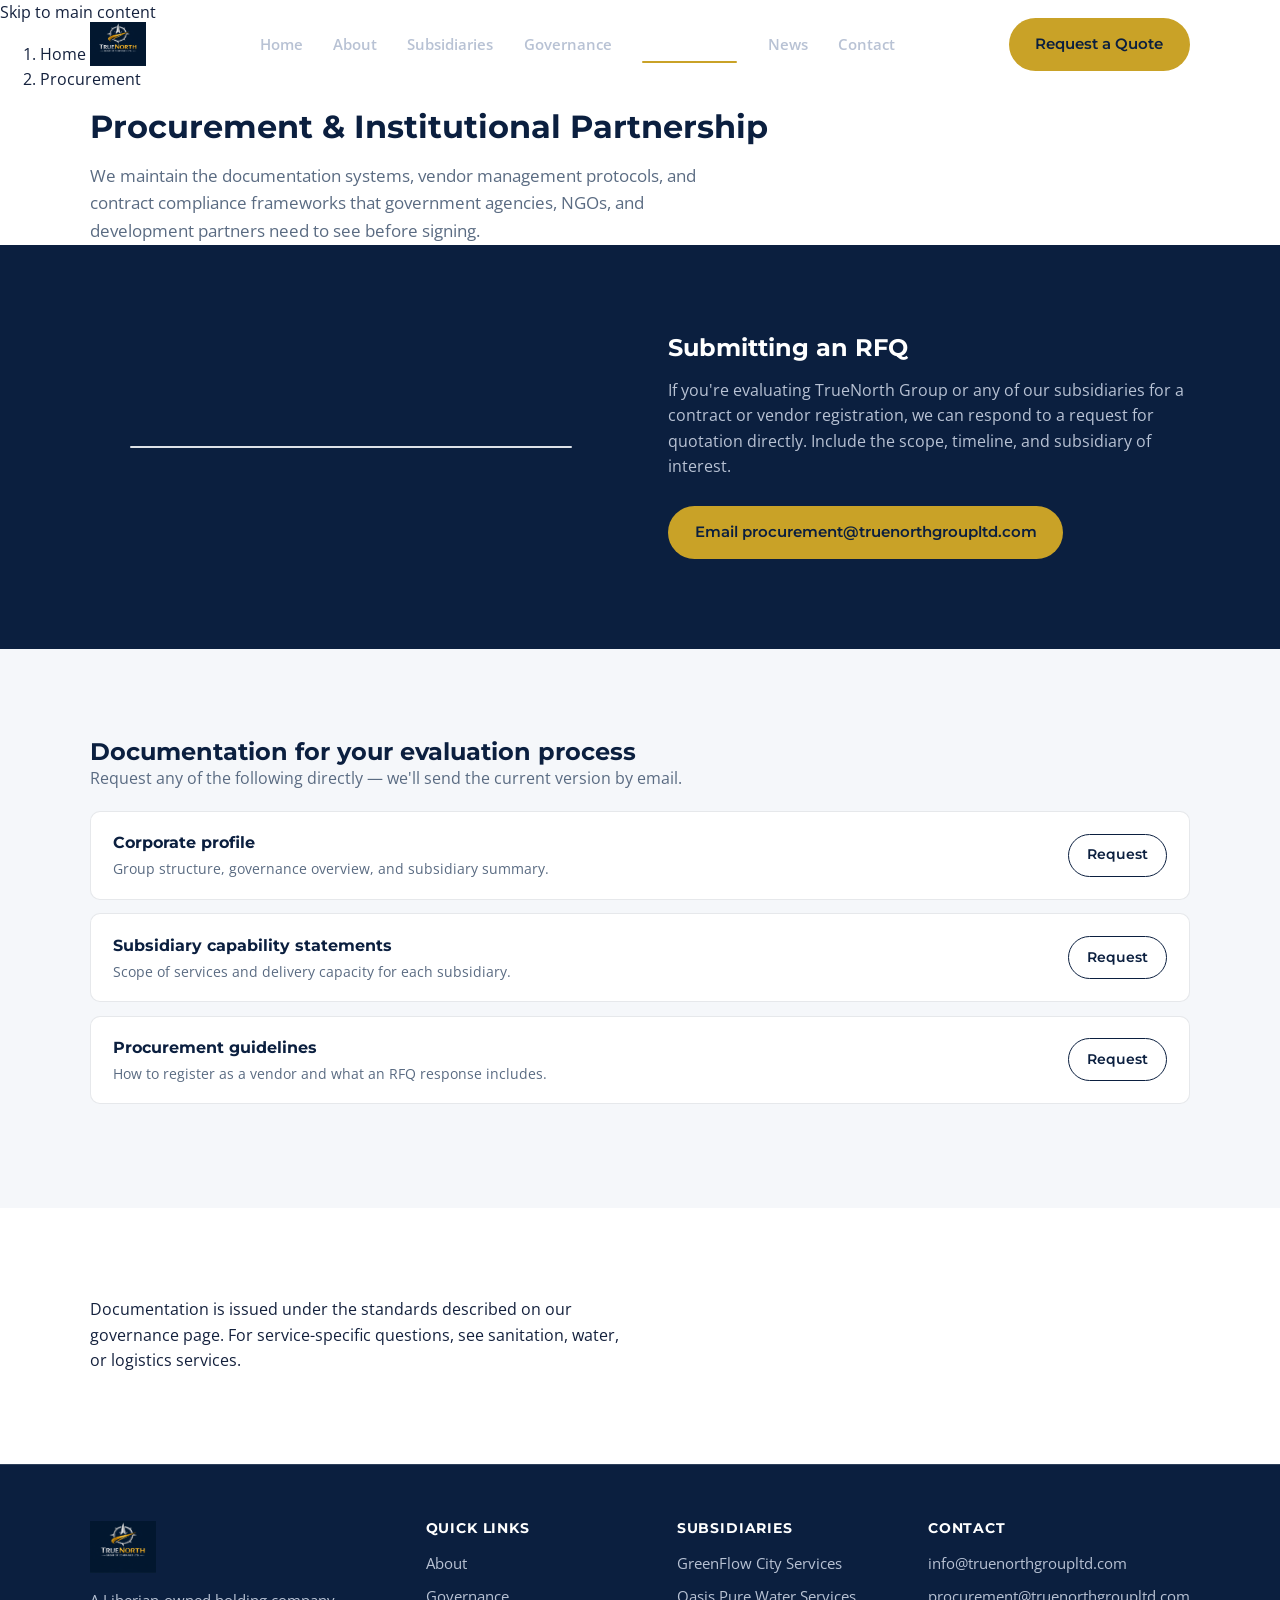
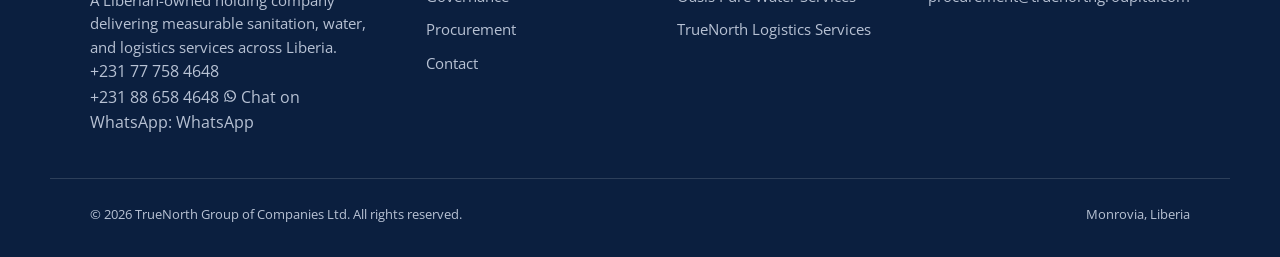
<file: truenorth-site-preview-build/procurement/index.html>
<!doctype html>
<html lang="en">
<head>
<meta charset="UTF-8" />
<meta name="viewport" content="width=device-width, initial-scale=1.0" />
<title>Procurement & Institutional Partnership | TrueNorth Group Liberia</title>
<meta name="description" content="Documentation, vendor registration, and RFQ information for government agencies, NGOs, and development partners evaluating TrueNorth Group." />
<link rel="canonical" href="https://truenorthgroupltd.com/procurement/" />
<meta name="robots" content="index, follow" />

<meta property="og:type" content="website" />
<meta property="og:title" content="Procurement & Institutional Partnership | TrueNorth Group Liberia" />
<meta property="og:description" content="Documentation, vendor registration, and RFQ information for government agencies, NGOs, and development partners evaluating TrueNorth Group." />
<meta property="og:url" content="https://truenorthgroupltd.com/procurement/" />
<meta property="og:image" content="https://truenorthgroupltd.com/images/hero.jpg" />
<meta property="og:site_name" content="TrueNorth Group of Companies Liberia" />
<meta property="og:locale" content="en_US" />

<meta name="twitter:card" content="summary_large_image" />
<meta name="twitter:title" content="Procurement & Institutional Partnership | TrueNorth Group Liberia" />
<meta name="twitter:description" content="Documentation, vendor registration, and RFQ information for government agencies, NGOs, and development partners evaluating TrueNorth Group." />
<meta name="twitter:image" content="https://truenorthgroupltd.com/images/hero.jpg" />

<!-- Google Search Console verification: add data.site.verification.google in data/site.json, then rebuild -->
<!-- Bing Webmaster Tools verification: add data.site.verification.bing in data/site.json, then rebuild -->

<script type="application/ld+json">{"@context":"https://schema.org","@type":"BreadcrumbList","itemListElement":[{"@type":"ListItem","position":1,"name":"Home","item":"https://truenorthgroupltd.com/"},{"@type":"ListItem","position":2,"name":"Procurement","item":"https://truenorthgroupltd.com/procurement/"}]}</script>
<link rel="preconnect" href="https://fonts.googleapis.com">
<link rel="stylesheet" href="/css/styles.css" />
<link rel="icon" type="image/png" href="/images/logo.png" />
</head>
<body>
<a class="skip-link" href="#main-content">Skip to main content</a>

<header class="nav" id="siteNav">
  <div class="container">
    <a href="/" class="brand">
      <img src="/images/logo.png" alt="TrueNorth Group of Companies Ltd." class="brand-logo">
    </a>
    <nav class="nav-links" id="navLinks" aria-label="Primary">
      <a href="/" class="nav-link">Home</a>
      <a href="/about/" class="nav-link">About</a>
      <a href="/subsidiaries/" class="nav-link">Subsidiaries</a>
      <a href="/governance/" class="nav-link">Governance</a>
      <a href="/procurement/" class="nav-link is-active" aria-current="page">Procurement</a>
      <a href="/news/" class="nav-link">News</a>
      <a href="/contact/" class="nav-link">Contact</a>
    </nav>
    <div class="nav-cta">
      <a href="/contact/" class="btn btn-gold">Request a Quote</a>
      <button class="nav-toggle" id="navToggle" aria-label="Toggle menu" aria-expanded="false" aria-controls="navLinks"><span></span></button>
    </div>
  </div>
</header>

<main id="main-content">
<nav class="breadcrumbs" aria-label="Breadcrumb"><ol><li><a href="/">Home</a></li><li aria-current="page">Procurement</li></ol></nav>
<div class="page-intro container">
  <h1>Procurement &amp; Institutional Partnership</h1>
  <p style="max-width:65ch;color:var(--muted);font-size:1.08rem;margin-top:1rem;">We maintain the documentation systems, vendor management protocols, and contract compliance frameworks that government agencies, NGOs, and development partners need to see before signing.</p>
</div>

<section class="section section--navy">
  <div class="container grid-2">
    <figure class="photo reveal" data-label="Institutional meeting or documentation review"><img src="/images/readiness.jpg" alt="Institutional documentation review at TrueNorth Group" width="1086" height="835" loading="lazy" onerror="this.parentElement.classList.add('is-empty')"></figure>
    <div class="reveal">
      <h2>Submitting an RFQ</h2>
      <p style="margin-top:1rem;">If you're evaluating TrueNorth Group or any of our subsidiaries for a contract or vendor registration, we can respond to a request for quotation directly. Include the scope, timeline, and subsidiary of interest.</p>
      <a href="mailto:procurement@truenorthgroupltd.com?subject=RFQ%20Request" class="btn btn-gold" style="margin-top:1.6rem;">Email procurement@truenorthgroupltd.com</a>
    </div>
  </div>
</section>

<section class="section section--surface">
  <div class="container">
    <h2>Documentation for your evaluation process</h2>
    <p style="color:var(--muted);">Request any of the following directly — we'll send the current version by email.</p>
    <div class="reveal-group" style="margin-top:1.2rem;">
      <div class="resource-row reveal" style="--i:1">
        <div><div class="r-title">Corporate profile</div><div class="r-desc">Group structure, governance overview, and subsidiary summary.</div></div>
        <a href="mailto:procurement@truenorthgroupltd.com?subject=Request:%20Corporate%20Profile" class="btn btn-outline-navy">Request</a>
      </div>
      <div class="resource-row reveal" style="--i:2">
        <div><div class="r-title">Subsidiary capability statements</div><div class="r-desc">Scope of services and delivery capacity for each subsidiary.</div></div>
        <a href="mailto:procurement@truenorthgroupltd.com?subject=Request:%20Capability%20Statements" class="btn btn-outline-navy">Request</a>
      </div>
      <div class="resource-row reveal" style="--i:3">
        <div><div class="r-title">Procurement guidelines</div><div class="r-desc">How to register as a vendor and what an RFQ response includes.</div></div>
        <a href="mailto:procurement@truenorthgroupltd.com?subject=Request:%20Procurement%20Guidelines" class="btn btn-outline-navy">Request</a>
      </div>
    </div>
  </div>
</section>

<section class="section">
  <div class="container">
    <p style="max-width:60ch;">Documentation is issued under the standards described on our <a href="/governance/">governance page</a>. For service-specific questions, see <a href="/services/sanitation-waste-management/">sanitation</a>, <a href="/services/water-production-distribution/">water</a>, or <a href="/services/logistics-distribution/">logistics</a> services.</p>
  </div>
</section>

</main>

<footer class="footer">
  <div class="container footer-grid">
    <div>
      <div class="brand" style="margin-bottom:1rem;">
        <img src="/images/logo.png" alt="TrueNorth Group of Companies Ltd." class="brand-logo">
      </div>
      <p style="max-width:32ch;font-size:.92rem;">A Liberian-owned holding company delivering measurable sanitation, water, and logistics services across Liberia.</p>
      <p class="footer-contact-line">
        <a href="tel:+231777584648">+231 77 758 4648</a><br>
        <a href="tel:+231886584648">+231 88 658 4648</a>
        <span class="whatsapp-tag">
          <a href="https://wa.me/231886584648" target="_blank" rel="noopener noreferrer">
            <svg width="14" height="14" viewBox="0 0 24 24" fill="currentColor" aria-hidden="true"><path d="M17.5 14.4c-.3-.1-1.7-.8-1.9-.9-.3-.1-.5-.1-.7.1s-.8.9-1 1.1c-.2.2-.4.2-.6.1-.9-.4-1.8-1-2.5-1.7a9 9 0 0 1-1.5-1.9c-.1-.2 0-.4.1-.6l.5-.6c.2-.2.2-.4.1-.6l-.7-1.7c-.2-.4-.4-.4-.6-.4h-.5c-.2 0-.5.1-.7.4-.2.3-.9 1-.9 2.3s1 2.7 1.1 2.9c.1.2 1.6 2.5 4 3.5 2.3 1 2.3.7 2.7.6.4 0 1.3-.5 1.5-1s.2-.9.1-1c0-.1-.2-.2-.5-.3Z"/><path d="M12 2a10 10 0 0 0-8.6 15L2 22l5.2-1.4A10 10 0 1 0 12 2Zm0 18a8 8 0 0 1-4.1-1.1l-.3-.2-3.1.8.8-3-.2-.3A8 8 0 1 1 12 20Z"/></svg>
            <span class="visually-hidden">Chat on WhatsApp: </span>WhatsApp
          </a>
        </span>
      </p>
    </div>
    <div>
      <h4>Quick Links</h4>
      <ul><li><a href="/about/">About</a></li><li><a href="/governance/">Governance</a></li><li><a href="/procurement/">Procurement</a></li><li><a href="/contact/">Contact</a></li></ul>
    </div>
    <div>
      <h4>Subsidiaries</h4>
      <ul><li><a href="/subsidiaries/greenflow-city-services/">GreenFlow City Services</a></li><li><a href="/subsidiaries/oasis-pure-water-services/">Oasis Pure Water Services</a></li><li><a href="/subsidiaries/truenorth-logistics-services/">TrueNorth Logistics Services</a></li></ul>
    </div>
    <div>
      <h4>Contact</h4>
      <ul>
        <li><a href="mailto:info@truenorthgroupltd.com">info@truenorthgroupltd.com</a></li>
        <li><a href="mailto:procurement@truenorthgroupltd.com">procurement@truenorthgroupltd.com</a></li>
      </ul>
    </div>
  </div>
  <div class="container footer-bottom">
    <span>&copy; 2026 TrueNorth Group of Companies Ltd. All rights reserved.</span>
    <span>Monrovia, Liberia</span>
  </div>
</footer>

<button class="to-top" id="toTop" aria-label="Back to top">
  <svg width="18" height="18" viewBox="0 0 24 24" fill="none" stroke="currentColor" stroke-width="2" aria-hidden="true"><path d="M12 19V5M5 12l7-7 7 7"/></svg>
</button>

<script src="/js/main.js" defer></script>
</body>
</html>
</file>
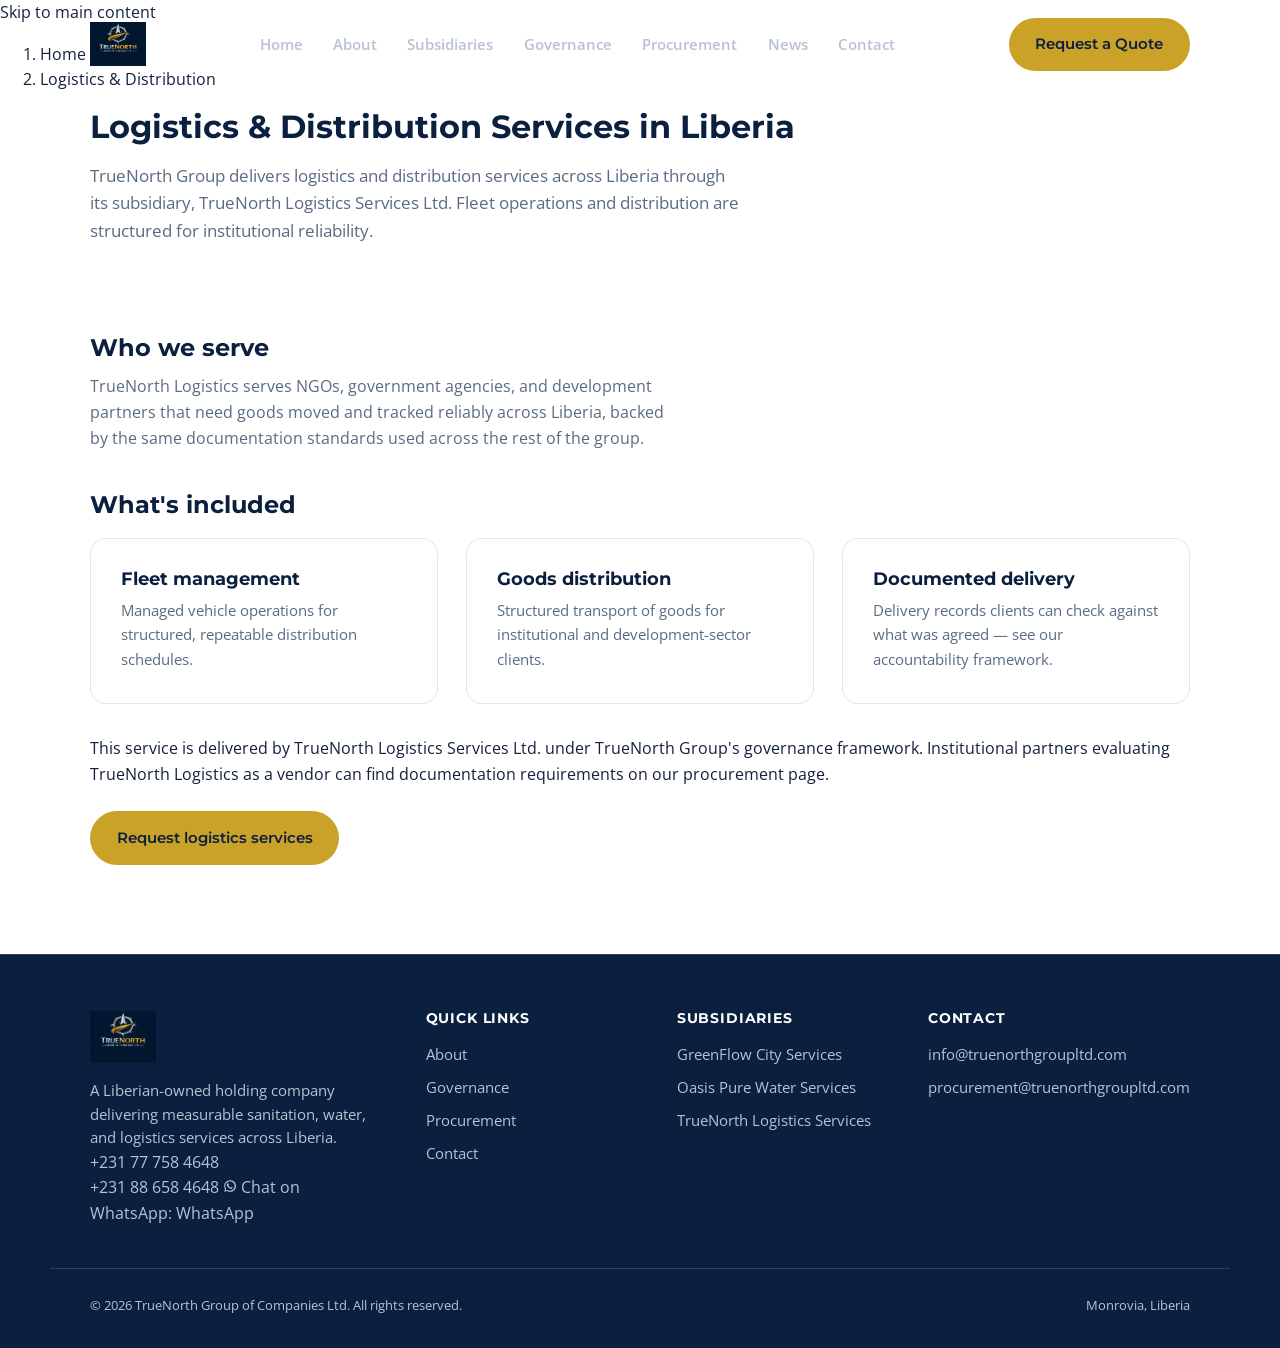
<file: truenorth-site-preview-build/services/logistics-distribution/index.html>
<!doctype html>
<html lang="en">
<head>
<meta charset="UTF-8" />
<meta name="viewport" content="width=device-width, initial-scale=1.0" />
<title>Logistics & Distribution Services in Liberia | TrueNorth Group</title>
<meta name="description" content="Structured logistics and distribution services in Liberia, delivered by TrueNorth Logistics Services Ltd. under TrueNorth Group's governance standards." />
<link rel="canonical" href="https://truenorthgroupltd.com/services/logistics-distribution/" />
<meta name="robots" content="index, follow" />

<meta property="og:type" content="website" />
<meta property="og:title" content="Logistics & Distribution Services in Liberia | TrueNorth Group" />
<meta property="og:description" content="Structured logistics and distribution services in Liberia, delivered by TrueNorth Logistics Services Ltd. under TrueNorth Group's governance standards." />
<meta property="og:url" content="https://truenorthgroupltd.com/services/logistics-distribution/" />
<meta property="og:image" content="https://truenorthgroupltd.com/images/hero.jpg" />
<meta property="og:site_name" content="TrueNorth Group of Companies Liberia" />
<meta property="og:locale" content="en_US" />

<meta name="twitter:card" content="summary_large_image" />
<meta name="twitter:title" content="Logistics & Distribution Services in Liberia | TrueNorth Group" />
<meta name="twitter:description" content="Structured logistics and distribution services in Liberia, delivered by TrueNorth Logistics Services Ltd. under TrueNorth Group's governance standards." />
<meta name="twitter:image" content="https://truenorthgroupltd.com/images/hero.jpg" />

<!-- Google Search Console verification: add data.site.verification.google in data/site.json, then rebuild -->
<!-- Bing Webmaster Tools verification: add data.site.verification.bing in data/site.json, then rebuild -->

<script type="application/ld+json">{"@context":"https://schema.org","@type":"Service","name":"Logistics & Distribution Services in Liberia","provider":{"@type":"Organization","name":"TrueNorth Logistics Services Ltd."},"areaServed":"Liberia","description":"Structured logistics and distribution services in Liberia, delivered by TrueNorth Logistics Services Ltd. under TrueNorth Group's governance standards."}</script>
<script type="application/ld+json">{"@context":"https://schema.org","@type":"BreadcrumbList","itemListElement":[{"@type":"ListItem","position":1,"name":"Home","item":"https://truenorthgroupltd.com/"},{"@type":"ListItem","position":2,"name":"Logistics & Distribution","item":"https://truenorthgroupltd.com/services/logistics-distribution/"}]}</script>
<link rel="preconnect" href="https://fonts.googleapis.com">
<link rel="stylesheet" href="/css/styles.css" />
<link rel="icon" type="image/png" href="/images/logo.png" />
</head>
<body>
<a class="skip-link" href="#main-content">Skip to main content</a>

<header class="nav" id="siteNav">
  <div class="container">
    <a href="/" class="brand">
      <img src="/images/logo.png" alt="TrueNorth Group of Companies Ltd." class="brand-logo">
    </a>
    <nav class="nav-links" id="navLinks" aria-label="Primary">
      <a href="/" class="nav-link">Home</a>
      <a href="/about/" class="nav-link">About</a>
      <a href="/subsidiaries/" class="nav-link">Subsidiaries</a>
      <a href="/governance/" class="nav-link">Governance</a>
      <a href="/procurement/" class="nav-link">Procurement</a>
      <a href="/news/" class="nav-link">News</a>
      <a href="/contact/" class="nav-link">Contact</a>
    </nav>
    <div class="nav-cta">
      <a href="/contact/" class="btn btn-gold">Request a Quote</a>
      <button class="nav-toggle" id="navToggle" aria-label="Toggle menu" aria-expanded="false" aria-controls="navLinks"><span></span></button>
    </div>
  </div>
</header>

<main id="main-content">
<nav class="breadcrumbs" aria-label="Breadcrumb"><ol><li><a href="/">Home</a></li><li aria-current="page">Logistics & Distribution</li></ol></nav>
<div class="page-intro container">
  <h1>Logistics &amp; Distribution Services in Liberia</h1>
  <p style="max-width:65ch;color:var(--muted);font-size:1.08rem;margin-top:1rem;">TrueNorth Group delivers logistics and distribution services across Liberia through its subsidiary, <a href="/subsidiaries/truenorth-logistics-services/">TrueNorth Logistics Services Ltd.</a> Fleet operations and distribution are structured for institutional reliability.</p>
</div>

<section class="section">
  <div class="container">
    <h2>Who we serve</h2>
    <p style="color:var(--muted);max-width:65ch;margin-top:.8rem;">TrueNorth Logistics serves NGOs, government agencies, and development partners that need goods moved and tracked reliably across Liberia, backed by the same documentation standards used across the rest of the group.</p>

    <h2 style="margin-top:2.5rem;">What's included</h2>
    <div class="grid-3" style="margin-top:1.2rem;">
      <div class="card reveal" style="--i:1">
        <h3>Fleet management</h3>
        <p>Managed vehicle operations for structured, repeatable distribution schedules.</p>
      </div>
      <div class="card reveal" style="--i:2">
        <h3>Goods distribution</h3>
        <p>Structured transport of goods for institutional and development-sector clients.</p>
      </div>
      <div class="card reveal" style="--i:3">
        <h3>Documented delivery</h3>
        <p>Delivery records clients can check against what was agreed — see our <a href="/governance/">accountability framework</a>.</p>
      </div>
    </div>

    <p style="margin-top:2rem;">This service is delivered by <a href="/subsidiaries/truenorth-logistics-services/">TrueNorth Logistics Services Ltd.</a> under TrueNorth Group's <a href="/governance/">governance framework</a>. Institutional partners evaluating TrueNorth Logistics as a vendor can find documentation requirements on our <a href="/procurement/">procurement page</a>.</p>
    <p style="margin-top:1.5rem;"><a href="/contact/" class="btn btn-gold">Request logistics services</a></p>
  </div>
</section>

</main>

<footer class="footer">
  <div class="container footer-grid">
    <div>
      <div class="brand" style="margin-bottom:1rem;">
        <img src="/images/logo.png" alt="TrueNorth Group of Companies Ltd." class="brand-logo">
      </div>
      <p style="max-width:32ch;font-size:.92rem;">A Liberian-owned holding company delivering measurable sanitation, water, and logistics services across Liberia.</p>
      <p class="footer-contact-line">
        <a href="tel:+231777584648">+231 77 758 4648</a><br>
        <a href="tel:+231886584648">+231 88 658 4648</a>
        <span class="whatsapp-tag">
          <a href="https://wa.me/231886584648" target="_blank" rel="noopener noreferrer">
            <svg width="14" height="14" viewBox="0 0 24 24" fill="currentColor" aria-hidden="true"><path d="M17.5 14.4c-.3-.1-1.7-.8-1.9-.9-.3-.1-.5-.1-.7.1s-.8.9-1 1.1c-.2.2-.4.2-.6.1-.9-.4-1.8-1-2.5-1.7a9 9 0 0 1-1.5-1.9c-.1-.2 0-.4.1-.6l.5-.6c.2-.2.2-.4.1-.6l-.7-1.7c-.2-.4-.4-.4-.6-.4h-.5c-.2 0-.5.1-.7.4-.2.3-.9 1-.9 2.3s1 2.7 1.1 2.9c.1.2 1.6 2.5 4 3.5 2.3 1 2.3.7 2.7.6.4 0 1.3-.5 1.5-1s.2-.9.1-1c0-.1-.2-.2-.5-.3Z"/><path d="M12 2a10 10 0 0 0-8.6 15L2 22l5.2-1.4A10 10 0 1 0 12 2Zm0 18a8 8 0 0 1-4.1-1.1l-.3-.2-3.1.8.8-3-.2-.3A8 8 0 1 1 12 20Z"/></svg>
            <span class="visually-hidden">Chat on WhatsApp: </span>WhatsApp
          </a>
        </span>
      </p>
    </div>
    <div>
      <h4>Quick Links</h4>
      <ul><li><a href="/about/">About</a></li><li><a href="/governance/">Governance</a></li><li><a href="/procurement/">Procurement</a></li><li><a href="/contact/">Contact</a></li></ul>
    </div>
    <div>
      <h4>Subsidiaries</h4>
      <ul><li><a href="/subsidiaries/greenflow-city-services/">GreenFlow City Services</a></li><li><a href="/subsidiaries/oasis-pure-water-services/">Oasis Pure Water Services</a></li><li><a href="/subsidiaries/truenorth-logistics-services/">TrueNorth Logistics Services</a></li></ul>
    </div>
    <div>
      <h4>Contact</h4>
      <ul>
        <li><a href="mailto:info@truenorthgroupltd.com">info@truenorthgroupltd.com</a></li>
        <li><a href="mailto:procurement@truenorthgroupltd.com">procurement@truenorthgroupltd.com</a></li>
      </ul>
    </div>
  </div>
  <div class="container footer-bottom">
    <span>&copy; 2026 TrueNorth Group of Companies Ltd. All rights reserved.</span>
    <span>Monrovia, Liberia</span>
  </div>
</footer>

<button class="to-top" id="toTop" aria-label="Back to top">
  <svg width="18" height="18" viewBox="0 0 24 24" fill="none" stroke="currentColor" stroke-width="2" aria-hidden="true"><path d="M12 19V5M5 12l7-7 7 7"/></svg>
</button>

<script src="/js/main.js" defer></script>
</body>
</html>
</file>
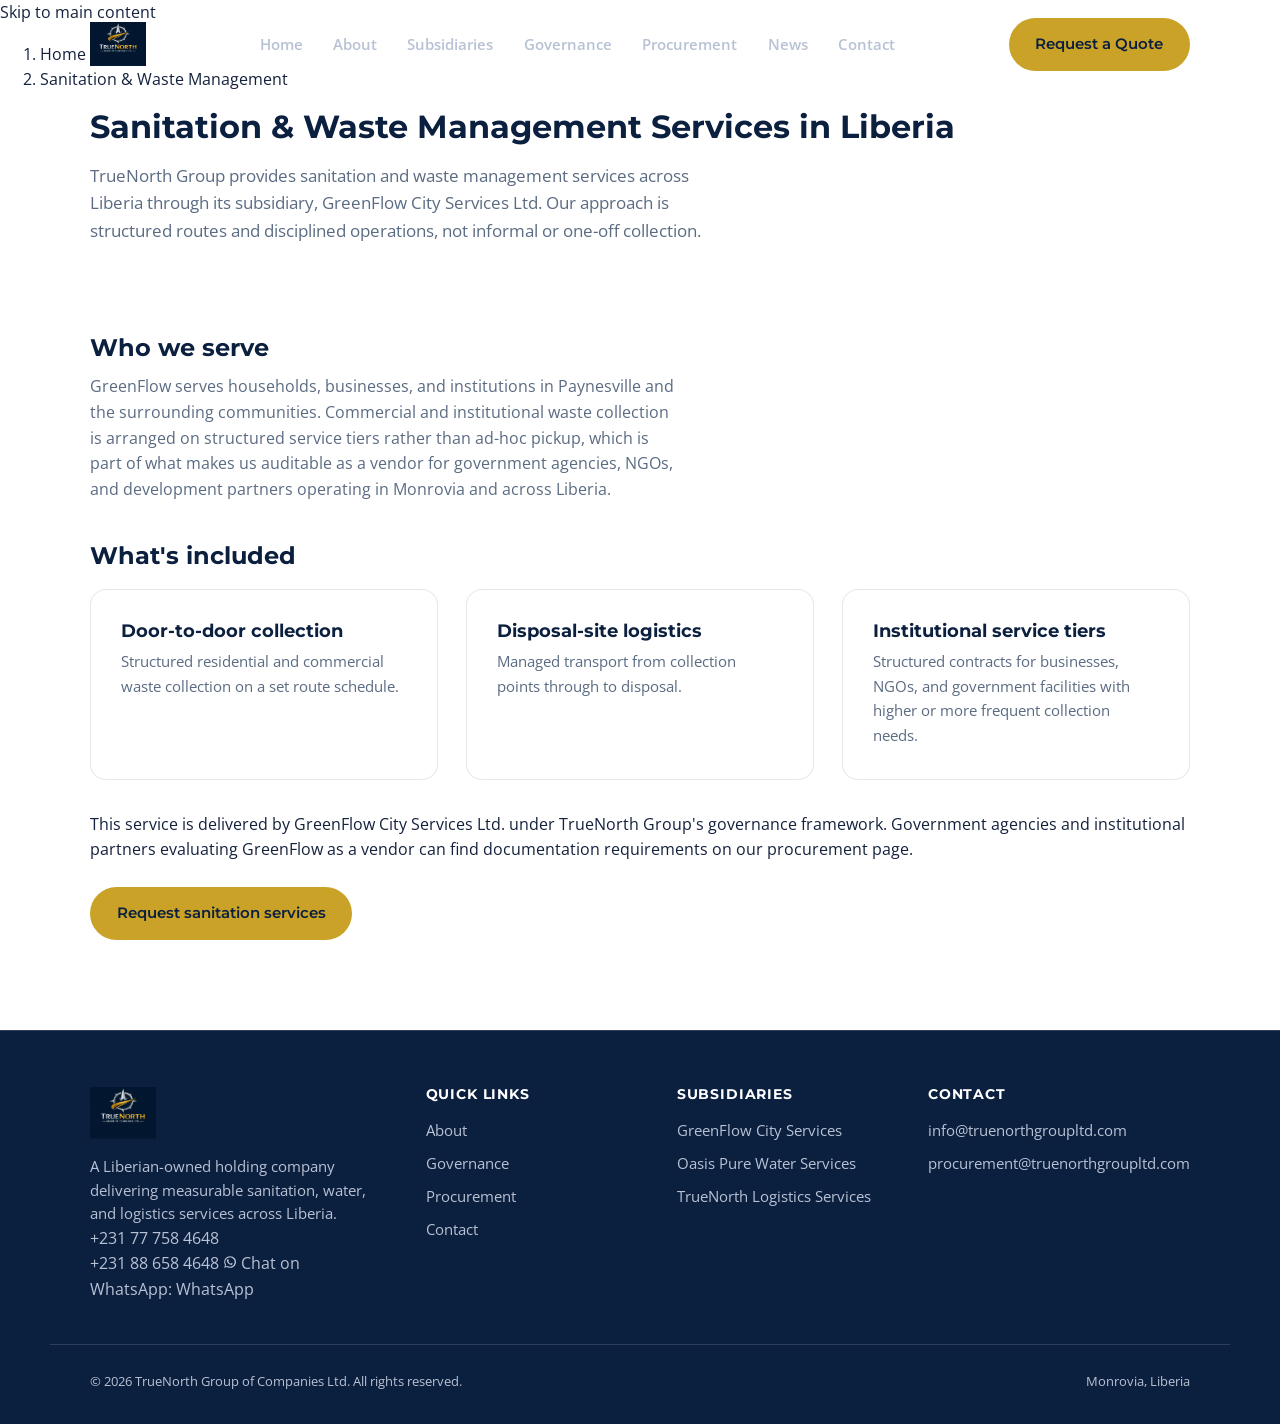
<file: truenorth-site-preview-build/services/sanitation-waste-management/index.html>
<!doctype html>
<html lang="en">
<head>
<meta charset="UTF-8" />
<meta name="viewport" content="width=device-width, initial-scale=1.0" />
<title>Sanitation & Waste Management Services in Liberia | TrueNorth Group</title>
<meta name="description" content="Structured sanitation and waste collection services in Liberia, delivered by GreenFlow City Services Ltd. under TrueNorth Group's governance standards." />
<link rel="canonical" href="https://truenorthgroupltd.com/services/sanitation-waste-management/" />
<meta name="robots" content="index, follow" />

<meta property="og:type" content="website" />
<meta property="og:title" content="Sanitation & Waste Management Services in Liberia | TrueNorth Group" />
<meta property="og:description" content="Structured sanitation and waste collection services in Liberia, delivered by GreenFlow City Services Ltd. under TrueNorth Group's governance standards." />
<meta property="og:url" content="https://truenorthgroupltd.com/services/sanitation-waste-management/" />
<meta property="og:image" content="https://truenorthgroupltd.com/images/hero.jpg" />
<meta property="og:site_name" content="TrueNorth Group of Companies Liberia" />
<meta property="og:locale" content="en_US" />

<meta name="twitter:card" content="summary_large_image" />
<meta name="twitter:title" content="Sanitation & Waste Management Services in Liberia | TrueNorth Group" />
<meta name="twitter:description" content="Structured sanitation and waste collection services in Liberia, delivered by GreenFlow City Services Ltd. under TrueNorth Group's governance standards." />
<meta name="twitter:image" content="https://truenorthgroupltd.com/images/hero.jpg" />

<!-- Google Search Console verification: add data.site.verification.google in data/site.json, then rebuild -->
<!-- Bing Webmaster Tools verification: add data.site.verification.bing in data/site.json, then rebuild -->

<script type="application/ld+json">{"@context":"https://schema.org","@type":"Service","name":"Sanitation & Waste Management Services in Liberia","provider":{"@type":"Organization","name":"GreenFlow City Services Ltd."},"areaServed":"Liberia","description":"Structured sanitation and waste collection services in Liberia, delivered by GreenFlow City Services Ltd. under TrueNorth Group's governance standards."}</script>
<script type="application/ld+json">{"@context":"https://schema.org","@type":"BreadcrumbList","itemListElement":[{"@type":"ListItem","position":1,"name":"Home","item":"https://truenorthgroupltd.com/"},{"@type":"ListItem","position":2,"name":"Sanitation & Waste Management","item":"https://truenorthgroupltd.com/services/sanitation-waste-management/"}]}</script>
<link rel="preconnect" href="https://fonts.googleapis.com">
<link rel="stylesheet" href="/css/styles.css" />
<link rel="icon" type="image/png" href="/images/logo.png" />
</head>
<body>
<a class="skip-link" href="#main-content">Skip to main content</a>

<header class="nav" id="siteNav">
  <div class="container">
    <a href="/" class="brand">
      <img src="/images/logo.png" alt="TrueNorth Group of Companies Ltd." class="brand-logo">
    </a>
    <nav class="nav-links" id="navLinks" aria-label="Primary">
      <a href="/" class="nav-link">Home</a>
      <a href="/about/" class="nav-link">About</a>
      <a href="/subsidiaries/" class="nav-link">Subsidiaries</a>
      <a href="/governance/" class="nav-link">Governance</a>
      <a href="/procurement/" class="nav-link">Procurement</a>
      <a href="/news/" class="nav-link">News</a>
      <a href="/contact/" class="nav-link">Contact</a>
    </nav>
    <div class="nav-cta">
      <a href="/contact/" class="btn btn-gold">Request a Quote</a>
      <button class="nav-toggle" id="navToggle" aria-label="Toggle menu" aria-expanded="false" aria-controls="navLinks"><span></span></button>
    </div>
  </div>
</header>

<main id="main-content">
<nav class="breadcrumbs" aria-label="Breadcrumb"><ol><li><a href="/">Home</a></li><li aria-current="page">Sanitation & Waste Management</li></ol></nav>
<div class="page-intro container">
  <h1>Sanitation &amp; Waste Management Services in Liberia</h1>
  <p style="max-width:65ch;color:var(--muted);font-size:1.08rem;margin-top:1rem;">TrueNorth Group provides sanitation and waste management services across Liberia through its subsidiary, <a href="/subsidiaries/greenflow-city-services/">GreenFlow City Services Ltd.</a> Our approach is structured routes and disciplined operations, not informal or one-off collection.</p>
</div>

<section class="section">
  <div class="container">
    <h2>Who we serve</h2>
    <p style="color:var(--muted);max-width:65ch;margin-top:.8rem;">GreenFlow serves households, businesses, and institutions in Paynesville and the surrounding communities. Commercial and institutional waste collection is arranged on structured service tiers rather than ad-hoc pickup, which is part of what makes us auditable as a vendor for government agencies, NGOs, and development partners operating in Monrovia and across Liberia.</p>

    <h2 style="margin-top:2.5rem;">What's included</h2>
    <div class="grid-3" style="margin-top:1.2rem;">
      <div class="card reveal" style="--i:1">
        <h3>Door-to-door collection</h3>
        <p>Structured residential and commercial waste collection on a set route schedule.</p>
      </div>
      <div class="card reveal" style="--i:2">
        <h3>Disposal-site logistics</h3>
        <p>Managed transport from collection points through to disposal.</p>
      </div>
      <div class="card reveal" style="--i:3">
        <h3>Institutional service tiers</h3>
        <p>Structured contracts for businesses, NGOs, and government facilities with higher or more frequent collection needs.</p>
      </div>
    </div>

    <p style="margin-top:2rem;">This service is delivered by <a href="/subsidiaries/greenflow-city-services/">GreenFlow City Services Ltd.</a> under TrueNorth Group's <a href="/governance/">governance framework</a>. Government agencies and institutional partners evaluating GreenFlow as a vendor can find documentation requirements on our <a href="/procurement/">procurement page</a>.</p>
    <p style="margin-top:1.5rem;"><a href="/contact/" class="btn btn-gold">Request sanitation services</a></p>
  </div>
</section>

</main>

<footer class="footer">
  <div class="container footer-grid">
    <div>
      <div class="brand" style="margin-bottom:1rem;">
        <img src="/images/logo.png" alt="TrueNorth Group of Companies Ltd." class="brand-logo">
      </div>
      <p style="max-width:32ch;font-size:.92rem;">A Liberian-owned holding company delivering measurable sanitation, water, and logistics services across Liberia.</p>
      <p class="footer-contact-line">
        <a href="tel:+231777584648">+231 77 758 4648</a><br>
        <a href="tel:+231886584648">+231 88 658 4648</a>
        <span class="whatsapp-tag">
          <a href="https://wa.me/231886584648" target="_blank" rel="noopener noreferrer">
            <svg width="14" height="14" viewBox="0 0 24 24" fill="currentColor" aria-hidden="true"><path d="M17.5 14.4c-.3-.1-1.7-.8-1.9-.9-.3-.1-.5-.1-.7.1s-.8.9-1 1.1c-.2.2-.4.2-.6.1-.9-.4-1.8-1-2.5-1.7a9 9 0 0 1-1.5-1.9c-.1-.2 0-.4.1-.6l.5-.6c.2-.2.2-.4.1-.6l-.7-1.7c-.2-.4-.4-.4-.6-.4h-.5c-.2 0-.5.1-.7.4-.2.3-.9 1-.9 2.3s1 2.7 1.1 2.9c.1.2 1.6 2.5 4 3.5 2.3 1 2.3.7 2.7.6.4 0 1.3-.5 1.5-1s.2-.9.1-1c0-.1-.2-.2-.5-.3Z"/><path d="M12 2a10 10 0 0 0-8.6 15L2 22l5.2-1.4A10 10 0 1 0 12 2Zm0 18a8 8 0 0 1-4.1-1.1l-.3-.2-3.1.8.8-3-.2-.3A8 8 0 1 1 12 20Z"/></svg>
            <span class="visually-hidden">Chat on WhatsApp: </span>WhatsApp
          </a>
        </span>
      </p>
    </div>
    <div>
      <h4>Quick Links</h4>
      <ul><li><a href="/about/">About</a></li><li><a href="/governance/">Governance</a></li><li><a href="/procurement/">Procurement</a></li><li><a href="/contact/">Contact</a></li></ul>
    </div>
    <div>
      <h4>Subsidiaries</h4>
      <ul><li><a href="/subsidiaries/greenflow-city-services/">GreenFlow City Services</a></li><li><a href="/subsidiaries/oasis-pure-water-services/">Oasis Pure Water Services</a></li><li><a href="/subsidiaries/truenorth-logistics-services/">TrueNorth Logistics Services</a></li></ul>
    </div>
    <div>
      <h4>Contact</h4>
      <ul>
        <li><a href="mailto:info@truenorthgroupltd.com">info@truenorthgroupltd.com</a></li>
        <li><a href="mailto:procurement@truenorthgroupltd.com">procurement@truenorthgroupltd.com</a></li>
      </ul>
    </div>
  </div>
  <div class="container footer-bottom">
    <span>&copy; 2026 TrueNorth Group of Companies Ltd. All rights reserved.</span>
    <span>Monrovia, Liberia</span>
  </div>
</footer>

<button class="to-top" id="toTop" aria-label="Back to top">
  <svg width="18" height="18" viewBox="0 0 24 24" fill="none" stroke="currentColor" stroke-width="2" aria-hidden="true"><path d="M12 19V5M5 12l7-7 7 7"/></svg>
</button>

<script src="/js/main.js" defer></script>
</body>
</html>
</file>
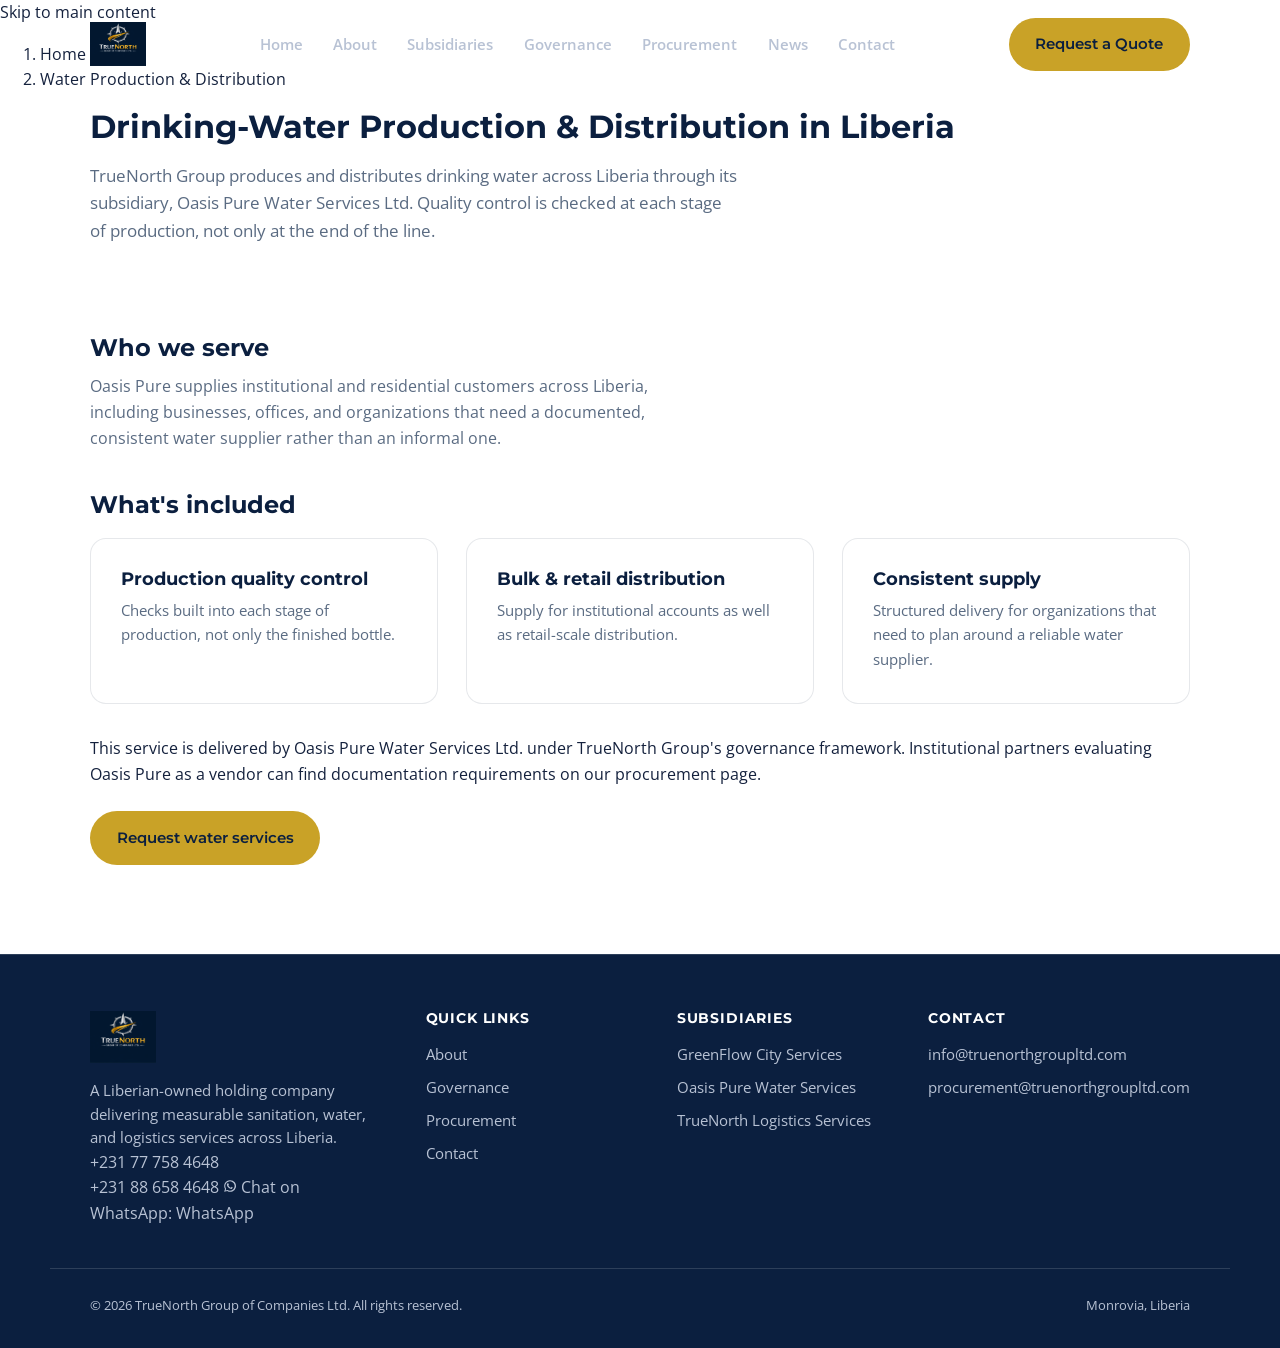
<file: truenorth-site-preview-build/services/water-production-distribution/index.html>
<!doctype html>
<html lang="en">
<head>
<meta charset="UTF-8" />
<meta name="viewport" content="width=device-width, initial-scale=1.0" />
<title>Drinking-Water Production & Distribution in Liberia | TrueNorth Group</title>
<meta name="description" content="Quality-controlled drinking-water production and distribution in Liberia, delivered by Oasis Pure Water Services Ltd. under TrueNorth Group's governance standards." />
<link rel="canonical" href="https://truenorthgroupltd.com/services/water-production-distribution/" />
<meta name="robots" content="index, follow" />

<meta property="og:type" content="website" />
<meta property="og:title" content="Drinking-Water Production & Distribution in Liberia | TrueNorth Group" />
<meta property="og:description" content="Quality-controlled drinking-water production and distribution in Liberia, delivered by Oasis Pure Water Services Ltd. under TrueNorth Group's governance standards." />
<meta property="og:url" content="https://truenorthgroupltd.com/services/water-production-distribution/" />
<meta property="og:image" content="https://truenorthgroupltd.com/images/hero.jpg" />
<meta property="og:site_name" content="TrueNorth Group of Companies Liberia" />
<meta property="og:locale" content="en_US" />

<meta name="twitter:card" content="summary_large_image" />
<meta name="twitter:title" content="Drinking-Water Production & Distribution in Liberia | TrueNorth Group" />
<meta name="twitter:description" content="Quality-controlled drinking-water production and distribution in Liberia, delivered by Oasis Pure Water Services Ltd. under TrueNorth Group's governance standards." />
<meta name="twitter:image" content="https://truenorthgroupltd.com/images/hero.jpg" />

<!-- Google Search Console verification: add data.site.verification.google in data/site.json, then rebuild -->
<!-- Bing Webmaster Tools verification: add data.site.verification.bing in data/site.json, then rebuild -->

<script type="application/ld+json">{"@context":"https://schema.org","@type":"Service","name":"Drinking-Water Production & Distribution in Liberia","provider":{"@type":"Organization","name":"Oasis Pure Water Services Ltd."},"areaServed":"Liberia","description":"Quality-controlled drinking-water production and distribution in Liberia, delivered by Oasis Pure Water Services Ltd. under TrueNorth Group's governance standards."}</script>
<script type="application/ld+json">{"@context":"https://schema.org","@type":"BreadcrumbList","itemListElement":[{"@type":"ListItem","position":1,"name":"Home","item":"https://truenorthgroupltd.com/"},{"@type":"ListItem","position":2,"name":"Water Production & Distribution","item":"https://truenorthgroupltd.com/services/water-production-distribution/"}]}</script>
<link rel="preconnect" href="https://fonts.googleapis.com">
<link rel="stylesheet" href="/css/styles.css" />
<link rel="icon" type="image/png" href="/images/logo.png" />
</head>
<body>
<a class="skip-link" href="#main-content">Skip to main content</a>

<header class="nav" id="siteNav">
  <div class="container">
    <a href="/" class="brand">
      <img src="/images/logo.png" alt="TrueNorth Group of Companies Ltd." class="brand-logo">
    </a>
    <nav class="nav-links" id="navLinks" aria-label="Primary">
      <a href="/" class="nav-link">Home</a>
      <a href="/about/" class="nav-link">About</a>
      <a href="/subsidiaries/" class="nav-link">Subsidiaries</a>
      <a href="/governance/" class="nav-link">Governance</a>
      <a href="/procurement/" class="nav-link">Procurement</a>
      <a href="/news/" class="nav-link">News</a>
      <a href="/contact/" class="nav-link">Contact</a>
    </nav>
    <div class="nav-cta">
      <a href="/contact/" class="btn btn-gold">Request a Quote</a>
      <button class="nav-toggle" id="navToggle" aria-label="Toggle menu" aria-expanded="false" aria-controls="navLinks"><span></span></button>
    </div>
  </div>
</header>

<main id="main-content">
<nav class="breadcrumbs" aria-label="Breadcrumb"><ol><li><a href="/">Home</a></li><li aria-current="page">Water Production & Distribution</li></ol></nav>
<div class="page-intro container">
  <h1>Drinking-Water Production &amp; Distribution in Liberia</h1>
  <p style="max-width:65ch;color:var(--muted);font-size:1.08rem;margin-top:1rem;">TrueNorth Group produces and distributes drinking water across Liberia through its subsidiary, <a href="/subsidiaries/oasis-pure-water-services/">Oasis Pure Water Services Ltd.</a> Quality control is checked at each stage of production, not only at the end of the line.</p>
</div>

<section class="section">
  <div class="container">
    <h2>Who we serve</h2>
    <p style="color:var(--muted);max-width:65ch;margin-top:.8rem;">Oasis Pure supplies institutional and residential customers across Liberia, including businesses, offices, and organizations that need a documented, consistent water supplier rather than an informal one.</p>

    <h2 style="margin-top:2.5rem;">What's included</h2>
    <div class="grid-3" style="margin-top:1.2rem;">
      <div class="card reveal" style="--i:1">
        <h3>Production quality control</h3>
        <p>Checks built into each stage of production, not only the finished bottle.</p>
      </div>
      <div class="card reveal" style="--i:2">
        <h3>Bulk &amp; retail distribution</h3>
        <p>Supply for institutional accounts as well as retail-scale distribution.</p>
      </div>
      <div class="card reveal" style="--i:3">
        <h3>Consistent supply</h3>
        <p>Structured delivery for organizations that need to plan around a reliable water supplier.</p>
      </div>
    </div>

    <p style="margin-top:2rem;">This service is delivered by <a href="/subsidiaries/oasis-pure-water-services/">Oasis Pure Water Services Ltd.</a> under TrueNorth Group's <a href="/governance/">governance framework</a>. Institutional partners evaluating Oasis Pure as a vendor can find documentation requirements on our <a href="/procurement/">procurement page</a>.</p>
    <p style="margin-top:1.5rem;"><a href="/contact/" class="btn btn-gold">Request water services</a></p>
  </div>
</section>

</main>

<footer class="footer">
  <div class="container footer-grid">
    <div>
      <div class="brand" style="margin-bottom:1rem;">
        <img src="/images/logo.png" alt="TrueNorth Group of Companies Ltd." class="brand-logo">
      </div>
      <p style="max-width:32ch;font-size:.92rem;">A Liberian-owned holding company delivering measurable sanitation, water, and logistics services across Liberia.</p>
      <p class="footer-contact-line">
        <a href="tel:+231777584648">+231 77 758 4648</a><br>
        <a href="tel:+231886584648">+231 88 658 4648</a>
        <span class="whatsapp-tag">
          <a href="https://wa.me/231886584648" target="_blank" rel="noopener noreferrer">
            <svg width="14" height="14" viewBox="0 0 24 24" fill="currentColor" aria-hidden="true"><path d="M17.5 14.4c-.3-.1-1.7-.8-1.9-.9-.3-.1-.5-.1-.7.1s-.8.9-1 1.1c-.2.2-.4.2-.6.1-.9-.4-1.8-1-2.5-1.7a9 9 0 0 1-1.5-1.9c-.1-.2 0-.4.1-.6l.5-.6c.2-.2.2-.4.1-.6l-.7-1.7c-.2-.4-.4-.4-.6-.4h-.5c-.2 0-.5.1-.7.4-.2.3-.9 1-.9 2.3s1 2.7 1.1 2.9c.1.2 1.6 2.5 4 3.5 2.3 1 2.3.7 2.7.6.4 0 1.3-.5 1.5-1s.2-.9.1-1c0-.1-.2-.2-.5-.3Z"/><path d="M12 2a10 10 0 0 0-8.6 15L2 22l5.2-1.4A10 10 0 1 0 12 2Zm0 18a8 8 0 0 1-4.1-1.1l-.3-.2-3.1.8.8-3-.2-.3A8 8 0 1 1 12 20Z"/></svg>
            <span class="visually-hidden">Chat on WhatsApp: </span>WhatsApp
          </a>
        </span>
      </p>
    </div>
    <div>
      <h4>Quick Links</h4>
      <ul><li><a href="/about/">About</a></li><li><a href="/governance/">Governance</a></li><li><a href="/procurement/">Procurement</a></li><li><a href="/contact/">Contact</a></li></ul>
    </div>
    <div>
      <h4>Subsidiaries</h4>
      <ul><li><a href="/subsidiaries/greenflow-city-services/">GreenFlow City Services</a></li><li><a href="/subsidiaries/oasis-pure-water-services/">Oasis Pure Water Services</a></li><li><a href="/subsidiaries/truenorth-logistics-services/">TrueNorth Logistics Services</a></li></ul>
    </div>
    <div>
      <h4>Contact</h4>
      <ul>
        <li><a href="mailto:info@truenorthgroupltd.com">info@truenorthgroupltd.com</a></li>
        <li><a href="mailto:procurement@truenorthgroupltd.com">procurement@truenorthgroupltd.com</a></li>
      </ul>
    </div>
  </div>
  <div class="container footer-bottom">
    <span>&copy; 2026 TrueNorth Group of Companies Ltd. All rights reserved.</span>
    <span>Monrovia, Liberia</span>
  </div>
</footer>

<button class="to-top" id="toTop" aria-label="Back to top">
  <svg width="18" height="18" viewBox="0 0 24 24" fill="none" stroke="currentColor" stroke-width="2" aria-hidden="true"><path d="M12 19V5M5 12l7-7 7 7"/></svg>
</button>

<script src="/js/main.js" defer></script>
</body>
</html>
</file>
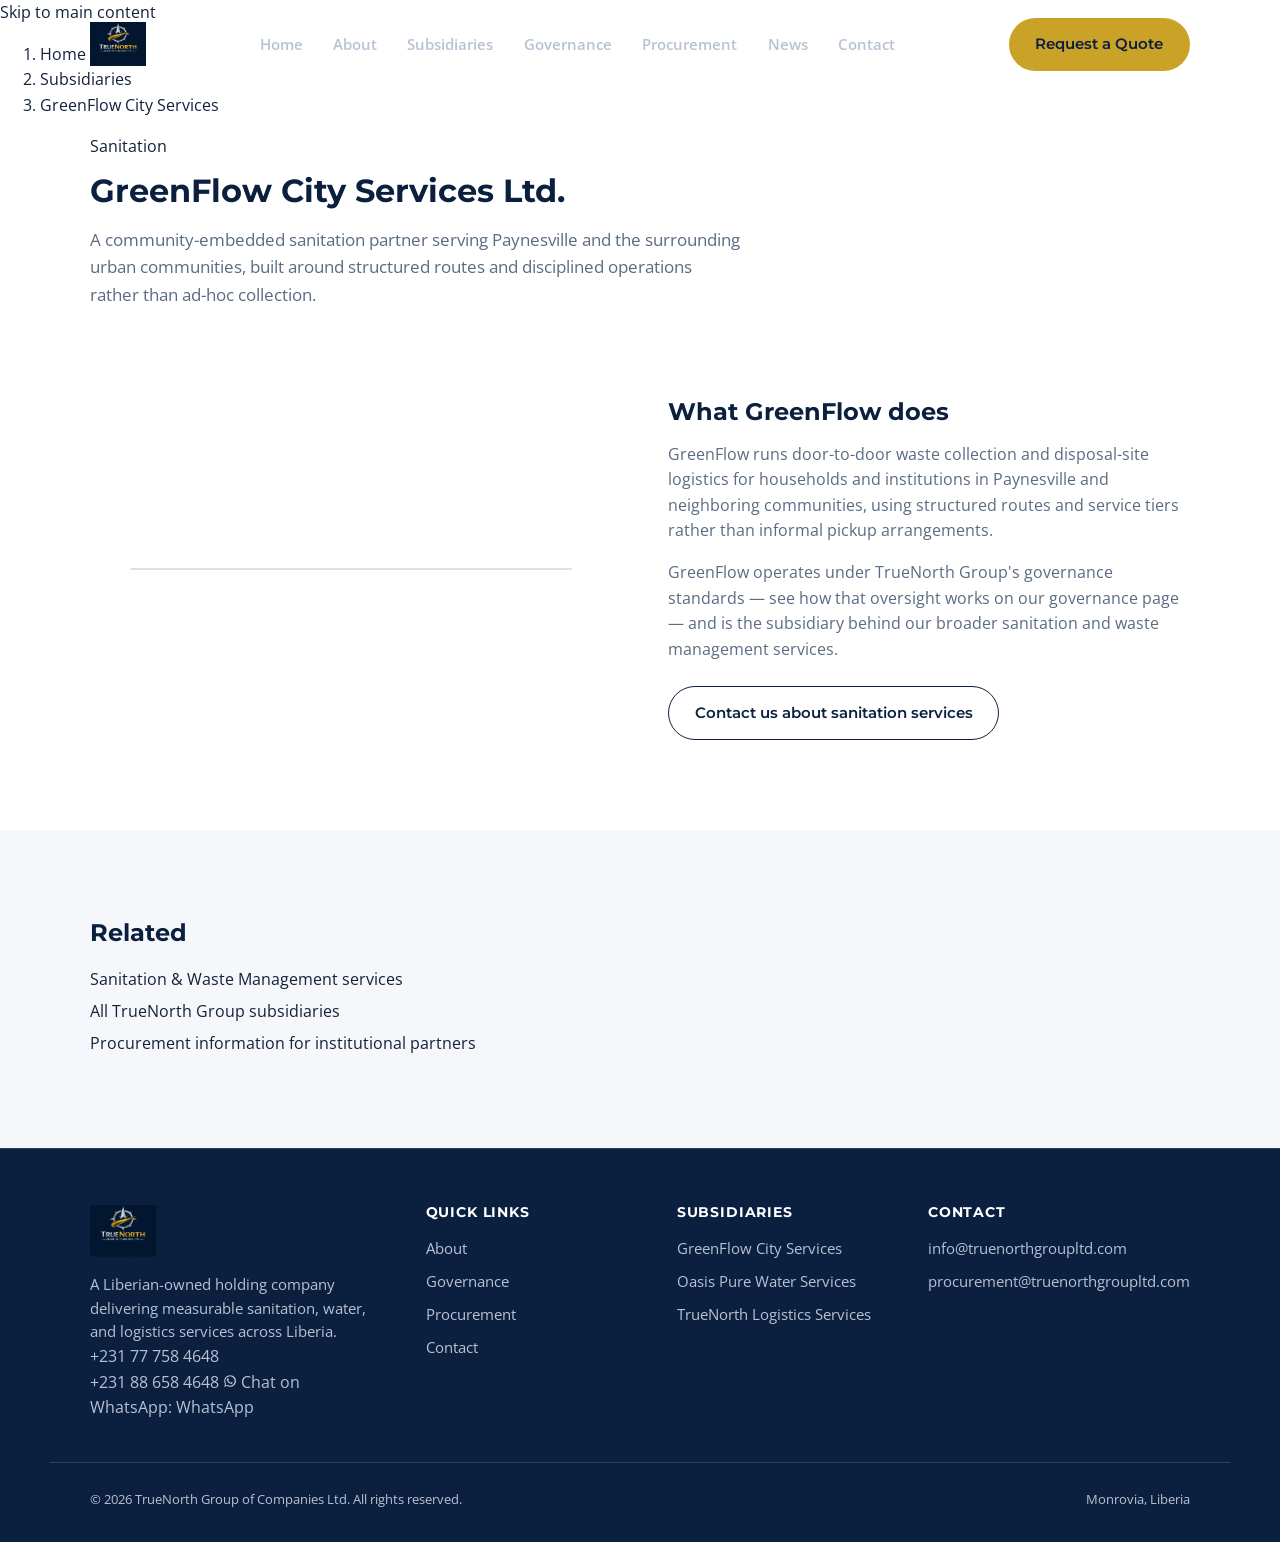
<file: truenorth-site-preview-build/subsidiaries/greenflow-city-services/index.html>
<!doctype html>
<html lang="en">
<head>
<meta charset="UTF-8" />
<meta name="viewport" content="width=device-width, initial-scale=1.0" />
<title>GreenFlow City Services Ltd. | Sanitation in Liberia</title>
<meta name="description" content="GreenFlow City Services Ltd. provides structured sanitation and waste collection across Paynesville and surrounding communities in Liberia." />
<link rel="canonical" href="https://truenorthgroupltd.com/subsidiaries/greenflow-city-services/" />
<meta name="robots" content="index, follow" />

<meta property="og:type" content="website" />
<meta property="og:title" content="GreenFlow City Services Ltd. | Sanitation in Liberia" />
<meta property="og:description" content="GreenFlow City Services Ltd. provides structured sanitation and waste collection across Paynesville and surrounding communities in Liberia." />
<meta property="og:url" content="https://truenorthgroupltd.com/subsidiaries/greenflow-city-services/" />
<meta property="og:image" content="https://truenorthgroupltd.com/images/hero.jpg" />
<meta property="og:site_name" content="TrueNorth Group of Companies Liberia" />
<meta property="og:locale" content="en_US" />

<meta name="twitter:card" content="summary_large_image" />
<meta name="twitter:title" content="GreenFlow City Services Ltd. | Sanitation in Liberia" />
<meta name="twitter:description" content="GreenFlow City Services Ltd. provides structured sanitation and waste collection across Paynesville and surrounding communities in Liberia." />
<meta name="twitter:image" content="https://truenorthgroupltd.com/images/hero.jpg" />

<!-- Google Search Console verification: add data.site.verification.google in data/site.json, then rebuild -->
<!-- Bing Webmaster Tools verification: add data.site.verification.bing in data/site.json, then rebuild -->

<script type="application/ld+json">{"@context":"https://schema.org","@type":"BreadcrumbList","itemListElement":[{"@type":"ListItem","position":1,"name":"Home","item":"https://truenorthgroupltd.com/"},{"@type":"ListItem","position":2,"name":"Subsidiaries","item":"https://truenorthgroupltd.com/subsidiaries/"},{"@type":"ListItem","position":3,"name":"GreenFlow City Services","item":"https://truenorthgroupltd.com/subsidiaries/greenflow-city-services/"}]}</script>
<link rel="preconnect" href="https://fonts.googleapis.com">
<link rel="stylesheet" href="/css/styles.css" />
<link rel="icon" type="image/png" href="/images/logo.png" />
</head>
<body>
<a class="skip-link" href="#main-content">Skip to main content</a>

<header class="nav" id="siteNav">
  <div class="container">
    <a href="/" class="brand">
      <img src="/images/logo.png" alt="TrueNorth Group of Companies Ltd." class="brand-logo">
    </a>
    <nav class="nav-links" id="navLinks" aria-label="Primary">
      <a href="/" class="nav-link">Home</a>
      <a href="/about/" class="nav-link">About</a>
      <a href="/subsidiaries/" class="nav-link">Subsidiaries</a>
      <a href="/governance/" class="nav-link">Governance</a>
      <a href="/procurement/" class="nav-link">Procurement</a>
      <a href="/news/" class="nav-link">News</a>
      <a href="/contact/" class="nav-link">Contact</a>
    </nav>
    <div class="nav-cta">
      <a href="/contact/" class="btn btn-gold">Request a Quote</a>
      <button class="nav-toggle" id="navToggle" aria-label="Toggle menu" aria-expanded="false" aria-controls="navLinks"><span></span></button>
    </div>
  </div>
</header>

<main id="main-content">
<nav class="breadcrumbs" aria-label="Breadcrumb"><ol><li><a href="/">Home</a></li><li><a href="/subsidiaries/">Subsidiaries</a></li><li aria-current="page">GreenFlow City Services</li></ol></nav>
<div class="page-intro container">
  <span class="tag" style="margin-bottom:.8rem;display:inline-block;">Sanitation</span>
  <h1>GreenFlow City Services Ltd.</h1>
  <p style="max-width:65ch;color:var(--muted);font-size:1.08rem;margin-top:1rem;">A community-embedded sanitation partner serving Paynesville and the surrounding urban communities, built around structured routes and disciplined operations rather than ad-hoc collection.</p>
</div>

<section class="section">
  <div class="container grid-2">
    <figure class="photo reveal"><img src="/images/greenflow.jpg" alt="GreenFlow City Services worker loading a collection tricycle" width="1070" height="845" loading="lazy"></figure>
    <div class="reveal">
      <h2>What GreenFlow does</h2>
      <p style="margin-top:1rem;color:var(--muted);">GreenFlow runs door-to-door waste collection and disposal-site logistics for households and institutions in Paynesville and neighboring communities, using structured routes and service tiers rather than informal pickup arrangements.</p>
      <p style="margin-top:1rem;color:var(--muted);">GreenFlow operates under TrueNorth Group's governance standards — see how that oversight works on our <a href="/governance/">governance page</a> — and is the subsidiary behind our broader <a href="/services/sanitation-waste-management/">sanitation and waste management services</a>.</p>
      <p style="margin-top:1.5rem;"><a href="/contact/" class="btn btn-outline-navy">Contact us about sanitation services</a></p>
    </div>
  </div>
</section>

<section class="section section--surface">
  <div class="container">
    <h2>Related</h2>
    <ul style="margin-top:1rem;line-height:2;">
      <li><a href="/services/sanitation-waste-management/">Sanitation &amp; Waste Management services</a></li>
      <li><a href="/subsidiaries/">All TrueNorth Group subsidiaries</a></li>
      <li><a href="/procurement/">Procurement information</a> for institutional partners</li>
    </ul>
  </div>
</section>

</main>

<footer class="footer">
  <div class="container footer-grid">
    <div>
      <div class="brand" style="margin-bottom:1rem;">
        <img src="/images/logo.png" alt="TrueNorth Group of Companies Ltd." class="brand-logo">
      </div>
      <p style="max-width:32ch;font-size:.92rem;">A Liberian-owned holding company delivering measurable sanitation, water, and logistics services across Liberia.</p>
      <p class="footer-contact-line">
        <a href="tel:+231777584648">+231 77 758 4648</a><br>
        <a href="tel:+231886584648">+231 88 658 4648</a>
        <span class="whatsapp-tag">
          <a href="https://wa.me/231886584648" target="_blank" rel="noopener noreferrer">
            <svg width="14" height="14" viewBox="0 0 24 24" fill="currentColor" aria-hidden="true"><path d="M17.5 14.4c-.3-.1-1.7-.8-1.9-.9-.3-.1-.5-.1-.7.1s-.8.9-1 1.1c-.2.2-.4.2-.6.1-.9-.4-1.8-1-2.5-1.7a9 9 0 0 1-1.5-1.9c-.1-.2 0-.4.1-.6l.5-.6c.2-.2.2-.4.1-.6l-.7-1.7c-.2-.4-.4-.4-.6-.4h-.5c-.2 0-.5.1-.7.4-.2.3-.9 1-.9 2.3s1 2.7 1.1 2.9c.1.2 1.6 2.5 4 3.5 2.3 1 2.3.7 2.7.6.4 0 1.3-.5 1.5-1s.2-.9.1-1c0-.1-.2-.2-.5-.3Z"/><path d="M12 2a10 10 0 0 0-8.6 15L2 22l5.2-1.4A10 10 0 1 0 12 2Zm0 18a8 8 0 0 1-4.1-1.1l-.3-.2-3.1.8.8-3-.2-.3A8 8 0 1 1 12 20Z"/></svg>
            <span class="visually-hidden">Chat on WhatsApp: </span>WhatsApp
          </a>
        </span>
      </p>
    </div>
    <div>
      <h4>Quick Links</h4>
      <ul><li><a href="/about/">About</a></li><li><a href="/governance/">Governance</a></li><li><a href="/procurement/">Procurement</a></li><li><a href="/contact/">Contact</a></li></ul>
    </div>
    <div>
      <h4>Subsidiaries</h4>
      <ul><li><a href="/subsidiaries/greenflow-city-services/">GreenFlow City Services</a></li><li><a href="/subsidiaries/oasis-pure-water-services/">Oasis Pure Water Services</a></li><li><a href="/subsidiaries/truenorth-logistics-services/">TrueNorth Logistics Services</a></li></ul>
    </div>
    <div>
      <h4>Contact</h4>
      <ul>
        <li><a href="mailto:info@truenorthgroupltd.com">info@truenorthgroupltd.com</a></li>
        <li><a href="mailto:procurement@truenorthgroupltd.com">procurement@truenorthgroupltd.com</a></li>
      </ul>
    </div>
  </div>
  <div class="container footer-bottom">
    <span>&copy; 2026 TrueNorth Group of Companies Ltd. All rights reserved.</span>
    <span>Monrovia, Liberia</span>
  </div>
</footer>

<button class="to-top" id="toTop" aria-label="Back to top">
  <svg width="18" height="18" viewBox="0 0 24 24" fill="none" stroke="currentColor" stroke-width="2" aria-hidden="true"><path d="M12 19V5M5 12l7-7 7 7"/></svg>
</button>

<script src="/js/main.js" defer></script>
</body>
</html>
</file>
<file: css/styles.css>
/* ============================================================
   TrueNorth Group of Companies — Design Tokens
   Palette carried over from the original build:
   navy #0B1F3F / #1A3359, gold #C9A227 / #D4B43A
   ============================================================ */

@import url('https://fonts.googleapis.com/css2?family=Montserrat:wght@500;600;700;800&family=Open+Sans:wght@400;500;600;700&display=swap');

:root{
  /* Brand palette (from original site) */
  --navy-950: #0B1F3F;
  --navy-800: #1A3359;
  --navy-700: #22406e;
  --gold-600: #C9A227;
  --gold-400: #D4B43A;

  /* Neutrals */
  --surface: #F5F7FA;
  --white: #FFFFFF;
  --ink: #14213D;
  --muted: #5A6B82;      /* body text on light backgrounds */
  --muted-on-navy: #B8C2D4;
  --line: rgba(11,31,63,0.10);
  --line-on-navy: rgba(255,255,255,0.14);

  /* Type */
  --font-display: 'Montserrat', sans-serif;
  --font-body: 'Open Sans', sans-serif;

  /* Rhythm */
  --radius: 10px;
  --radius-lg: 16px;
  --container: 1180px;
  --section-pad: clamp(3.5rem, 7vw, 6.5rem);

  /* Motion */
  --ease: cubic-bezier(.25,.7,.35,1);
  --dur: .6s;
}

@media (prefers-reduced-motion: reduce){
  :root{ --dur: 0s; }
}

*, *::before, *::after{ box-sizing: border-box; }
html{ scroll-behavior: smooth; scroll-padding-top: 84px; }
body{
  margin:0;
  font-family: var(--font-body);
  color: var(--ink);
  background: var(--white);
  -webkit-font-smoothing: antialiased;
  line-height: 1.6;
}
img{ max-width:100%; display:block; }
a{ color: inherit; text-decoration: none; }
ul{ margin:0; padding:0; list-style:none; }
h1,h2,h3,h4{ font-family: var(--font-display); line-height:1.15; margin:0; color: var(--navy-950); }
p{ margin:0; }
button{ font-family: inherit; cursor:pointer; }

.container{ max-width: var(--container); margin-inline:auto; padding-inline: clamp(1.25rem, 4vw, 2.5rem); }
.section{ padding-block: var(--section-pad); }
.section--navy{ background: var(--navy-950); color: var(--muted-on-navy); }
.section--navy h2, .section--navy h3{ color: var(--white); }
.section--surface{ background: var(--surface); }

/* Eyebrow / signature "true north" mark ------------------------ */
.eyebrow{
  display:inline-flex; align-items:center; gap:.55rem;
  font-family: var(--font-display); font-weight:700; font-size:.78rem;
  letter-spacing:.14em; text-transform:uppercase; color: var(--gold-600);
  margin-bottom: .9rem;
}
.eyebrow svg{ width:14px; height:14px; flex-shrink:0; }

.section-head{ max-width: 640px; margin-bottom: clamp(2rem, 4vw, 3rem); }
.section-head h2{ font-size: clamp(1.7rem, 3vw, 2.4rem); font-weight:700; }
.section-head p{ margin-top: .9rem; font-size:1.05rem; color: var(--muted); }
.section--navy .section-head p{ color: var(--muted-on-navy); }

/* Buttons -------------------------------------------------------- */
.btn{
  display:inline-flex; align-items:center; gap:.6rem;
  padding: .85rem 1.6rem; border-radius: 999px;
  font-family: var(--font-display); font-weight:600; font-size:.95rem;
  border: 1.5px solid transparent; transition: transform .25s var(--ease), background .25s, border-color .25s, color .25s;
}
.btn:hover{ transform: translateY(-2px); }
.btn-gold{ background: var(--gold-600); color: var(--navy-950); }
.btn-gold:hover{ background: var(--gold-400); }
.btn-outline{ border-color: currentColor; color: inherit; }
.btn-outline:hover{ background: rgba(255,255,255,.08); }
.btn-outline-navy{ border-color: var(--navy-950); color: var(--navy-950); }
.btn-outline-navy:hover{ background: var(--navy-950); color:#fff; }

/* Navigation ------------------------------------------------------ */
.nav{
  position: fixed; inset-block-start:0; inset-inline:0; z-index:100;
  padding-block: 1.1rem;
  transition: background .35s var(--ease), padding .35s var(--ease), box-shadow .35s;
}
.nav.is-scrolled{ background: var(--navy-950); padding-block:.7rem; box-shadow: 0 8px 24px rgba(11,31,63,.18); }
.nav .container{ display:flex; align-items:center; justify-content:space-between; gap:1.5rem; }
.brand{ display:flex; align-items:center; gap:.6rem; }
.brand-logo{ height:44px; width:auto; display:block; }
.footer .brand-logo{ height:52px; }

.nav-links{ display:flex; align-items:center; gap:1.9rem; }
.nav-links a{ font-size:.92rem; font-weight:600; color: var(--muted-on-navy); position:relative; padding-block:.3rem; transition: color .2s; }
.nav-links a:hover, .nav-links a.is-active{ color:#fff; }
.nav-links a.is-active::after{ content:""; position:absolute; left:0; right:0; bottom:-2px; height:2px; background:var(--gold-600); border-radius:2px; }
.nav-cta{ display:flex; align-items:center; gap:.9rem; }
.nav-toggle{ display:none; background:none; border:0; padding:.4rem; }
.nav-toggle span, .nav-toggle::before, .nav-toggle::after{ content:""; display:block; width:24px; height:2px; background:#fff; margin:5px 0; transition: transform .25s, opacity .25s; }

@media (max-width: 900px){
  .nav-links{
    position:fixed; inset-inline:0; top:64px; bottom:0; background:var(--navy-950);
    flex-direction:column; justify-content:flex-start; align-items:flex-start;
    padding: 2rem clamp(1.25rem,4vw,2.5rem); gap:1.4rem;
    transform: translateX(100%); transition: transform .35s var(--ease);
  }
  .nav-links.is-open{ transform: translateX(0); }
  .nav-links a{ font-size:1.1rem; }
  .nav-toggle{ display:block; }
  .nav.is-open .nav-toggle span{ opacity:0; }
  .nav.is-open .nav-toggle::before{ transform: translateY(7px) rotate(45deg); }
  .nav.is-open .nav-toggle::after{ transform: translateY(-7px) rotate(-45deg); }
  .nav-cta .btn-gold{ display:none; }
}

/* Hero -------------------------------------------------------------- */
.hero{
  position:relative; min-height:100svh; display:flex; align-items:center;
  background: linear-gradient(155deg, var(--navy-950) 0%, var(--navy-800) 62%, var(--navy-700) 100%);
  color:#fff; padding-block: 7rem 4rem; overflow:clip;
}
.hero::before{
  content:""; position:absolute; inset:0;
  background-image: radial-gradient(circle at 18% 20%, rgba(201,162,39,.14), transparent 45%);
  pointer-events:none;
}
.hero .container{ display:grid; grid-template-columns: 1.1fr .9fr; gap: clamp(2rem,5vw,4rem); align-items:center; position:relative; }
.hero-kicker{ display:flex; align-items:center; gap:.6rem; font-family:var(--font-display); font-weight:700; font-size:.8rem; letter-spacing:.16em; text-transform:uppercase; color:var(--gold-400); margin-bottom:1.4rem; }
.hero h1{ color:#fff; font-size: clamp(2.2rem, 5vw, 3.4rem); font-weight:800; letter-spacing:-.01em; }
.hero h1 em{ font-style:normal; color:var(--gold-400); }
.hero p.lede{ margin-top:1.4rem; font-size:1.12rem; color:var(--muted-on-navy); max-width:46ch; }
.hero-actions{ display:flex; flex-wrap:wrap; gap:1rem; margin-top:2.2rem; }
.hero-stats{ display:flex; gap: clamp(1.5rem,4vw,2.6rem); margin-top:3rem; flex-wrap:wrap; }
.hero-stats div strong{ display:block; font-family:var(--font-display); font-size:1.6rem; color:#fff; }
.hero-stats div span{ font-size:.82rem; color: var(--muted-on-navy); }
.hero .photo{ aspect-ratio: 4/3.1; }

/* Photo placeholder system -------------------------------------------
   Drop a real photo into /images with the exact filename referenced in
   the <img src>. If the file is missing, this shows a clear on-page
   label describing what should go there — nothing to code, just add
   the file. */
.photo{
  position:relative; overflow:hidden; border-radius: var(--radius-lg);
  background: var(--surface); border: 1px solid var(--line);
}
.photo img{ position:absolute; inset:0; width:100%; height:100%; object-fit:cover; }
.photo.is-empty{
  display:flex; flex-direction:column; align-items:center; justify-content:center;
  text-align:center; gap:.6rem; padding: 1.75rem;
  border: 2px dashed rgba(11,31,63,.22); min-height: 220px;
}
.photo.is-empty img{ display:none; }
.photo.is-empty::before{ content:"\1F5BC"; font-size:1.6rem; opacity:.45; }
.photo.is-empty::after{
  content: attr(data-label); font-family:var(--font-body); font-size:.82rem;
  color: var(--muted); line-height:1.5; max-width: 32ch;
}
.section--navy .photo.is-empty{ background: rgba(255,255,255,.04); border-color: rgba(255,255,255,.22); }
.section--navy .photo.is-empty::after{ color: var(--muted-on-navy); }

/* Grid utilities ------------------------------------------------------ */
.grid-2{ display:grid; grid-template-columns: 1fr 1fr; gap: clamp(2rem,5vw,3.5rem); align-items:center; }
.grid-3{ display:grid; grid-template-columns: repeat(3,1fr); gap: 1.75rem; }
.grid-4{ display:grid; grid-template-columns: repeat(4,1fr); gap: 1.5rem; }
@media (max-width: 980px){ .grid-2{ grid-template-columns:1fr; } .grid-3{ grid-template-columns:1fr 1fr; } .grid-4{ grid-template-columns:1fr 1fr; } }
@media (max-width: 600px){ .grid-3, .grid-4{ grid-template-columns:1fr; } }

/* Cards ---------------------------------------------------------------- */
.card{
  background:#fff; border:1px solid var(--line); border-radius: var(--radius-lg);
  padding: 1.9rem; transition: transform .35s var(--ease), box-shadow .35s var(--ease);
}
.card:hover{ transform: translateY(-4px); box-shadow: 0 18px 40px rgba(11,31,63,.10); }
.card .icon{
  width:46px; height:46px; border-radius:12px; display:flex; align-items:center; justify-content:center;
  background: rgba(201,162,39,.12); color: var(--gold-600); margin-bottom:1.1rem;
}
.card h3{ font-size:1.12rem; margin-bottom:.55rem; }
.card p{ color: var(--muted); font-size:.96rem; }

.card--navy{ background: rgba(255,255,255,.045); border-color: var(--line-on-navy); }
.card--navy h3{ color:#fff; }
.card--navy p{ color: var(--muted-on-navy); }

/* Subsidiary cards */
.sub-card{ border-radius: var(--radius-lg); overflow:hidden; border:1px solid var(--line); background:#fff; display:flex; flex-direction:column; }
.sub-card .photo{ border-radius:0; aspect-ratio: 16/10; border:0; }
.sub-card .sub-body{ padding: 1.7rem; display:flex; flex-direction:column; gap:.8rem; flex:1; }
.sub-card .tag{ align-self:flex-start; font-size:.72rem; font-weight:700; letter-spacing:.08em; text-transform:uppercase; color:var(--navy-950); background:var(--surface); padding:.3rem .7rem; border-radius:999px; }
.sub-card h3{ font-size:1.2rem; }
.sub-card p{ color:var(--muted); font-size:.94rem; }
.sub-card .sub-link{ margin-top:auto; font-family:var(--font-display); font-weight:700; font-size:.88rem; color:var(--navy-950); display:inline-flex; align-items:center; gap:.4rem; }

.future-note{
  margin-top: 2rem; display:flex; align-items:center; gap:1rem;
  border:1px dashed var(--line); border-radius: var(--radius); padding: 1.1rem 1.4rem;
  color: var(--muted); font-size:.92rem;
}

/* Principles list */
.principle-row{ display:flex; gap:1.1rem; align-items:flex-start; padding-block:1.1rem; border-bottom:1px solid var(--line); }
.principle-row:last-child{ border-bottom:0; }
.principle-num{ font-family:var(--font-display); font-weight:800; font-size:1rem; color: var(--gold-600); flex-shrink:0; width:2.2rem; }
.principle-row h3{ font-size:1.05rem; margin-bottom:.3rem; }
.principle-row p{ color:var(--muted); font-size:.94rem; }

/* Accountability pillar strip */
.pillars{ display:grid; grid-template-columns: repeat(4,1fr); gap:1.5rem; margin-top:2.5rem; }
@media (max-width: 900px){ .pillars{ grid-template-columns:1fr 1fr; } }
@media (max-width: 560px){ .pillars{ grid-template-columns:1fr; } }

/* Resources */
.resource-row{
  display:flex; align-items:center; justify-content:space-between; gap:1rem;
  padding: 1.15rem 1.4rem; border:1px solid var(--line); border-radius: var(--radius);
  margin-bottom: .85rem; background:#fff;
}
.resource-row .r-title{ font-family:var(--font-display); font-weight:700; font-size:.98rem; color:var(--navy-950); }
.resource-row .r-desc{ font-size:.85rem; color:var(--muted); margin-top:.2rem; }
.resource-row .btn{ flex-shrink:0; padding:.6rem 1.1rem; font-size:.85rem; }

/* News cards */
.news-card{ background:#fff; border:1px solid var(--line); border-radius:var(--radius-lg); overflow:hidden; }
.news-card .photo{ border-radius:0; aspect-ratio:16/10; border:0; }
.news-card .news-body{ padding:1.5rem; }
.news-tag{ font-size:.72rem; font-weight:700; letter-spacing:.08em; text-transform:uppercase; color:var(--gold-600); }
.news-card h3{ font-size:1.05rem; margin-block:.5rem .6rem; }
.news-card p{ color:var(--muted); font-size:.9rem; }

/* Contact */
.contact-grid{ display:grid; grid-template-columns: 1fr 1fr; gap: clamp(2rem,5vw,3.5rem); }
@media (max-width: 900px){ .contact-grid{ grid-template-columns:1fr; } }
.field{ margin-bottom:1.1rem; }
.field label{ display:block; font-size:.85rem; font-weight:600; margin-bottom:.4rem; color:var(--navy-950); }
.field input, .field select, .field textarea{
  width:100%; padding:.8rem .95rem; border-radius:8px; border:1.5px solid var(--line);
  font-family:var(--font-body); font-size:.95rem; background:#fff; color:var(--ink);
  transition: border-color .2s;
}
.field input:focus, .field select:focus, .field textarea:focus{ outline:none; border-color: var(--gold-600); }
.contact-info-row{ display:flex; gap:1rem; align-items:flex-start; padding-block:1rem; border-bottom:1px solid var(--line-on-navy); }
.contact-info-row:last-child{ border-bottom:0; }
.contact-info-row .icon{ width:40px; height:40px; border-radius:10px; background:rgba(201,162,39,.14); color:var(--gold-400); display:flex; align-items:center; justify-content:center; flex-shrink:0; }
.contact-info-row a, .contact-info-row span{ color:#fff; font-weight:600; font-size:.96rem; }
.contact-info-row small{ display:block; color:var(--muted-on-navy); font-size:.8rem; margin-top:.15rem; }

/* Footer */
.footer{ background: var(--navy-950); color: var(--muted-on-navy); padding-block: 3.5rem 2rem; border-top: 1px solid var(--line-on-navy); }
.footer-grid{ display:grid; grid-template-columns: 1.4fr 1fr 1fr 1fr; gap: 2.5rem; }
@media (max-width: 800px){ .footer-grid{ grid-template-columns: 1fr 1fr; } }
@media (max-width: 500px){ .footer-grid{ grid-template-columns: 1fr; } }
.footer h4{ color:#fff; font-size:.85rem; letter-spacing:.06em; text-transform:uppercase; margin-bottom:1rem; }
.footer li{ margin-bottom:.6rem; font-size:.92rem; }
.footer li a:hover{ color:#fff; }
.footer-bottom{ margin-top:2.6rem; padding-top:1.6rem; border-top:1px solid var(--line-on-navy); display:flex; justify-content:space-between; flex-wrap:wrap; gap:1rem; font-size:.82rem; }

/* Scroll reveal (lightweight, replaces GSAP ScrollTrigger) ------------- */
.reveal{ opacity:0; transform: translateY(22px); transition: opacity var(--dur) var(--ease), transform var(--dur) var(--ease); }
.reveal.is-visible{ opacity:1; transform:none; }
.reveal-group > *{ transition-delay: calc(var(--i, 0) * 90ms); }

/* Back to top */
.to-top{
  position:fixed; right:1.5rem; bottom:1.5rem; width:44px; height:44px; border-radius:50%;
  background: var(--navy-950); color:#fff; display:flex; align-items:center; justify-content:center;
  border:1px solid var(--line-on-navy); opacity:0; pointer-events:none; transition: opacity .3s, transform .3s;
  z-index: 90;
}
.to-top.is-visible{ opacity:1; pointer-events:auto; }
.to-top:hover{ background: var(--gold-600); color:var(--navy-950); }
</file>
